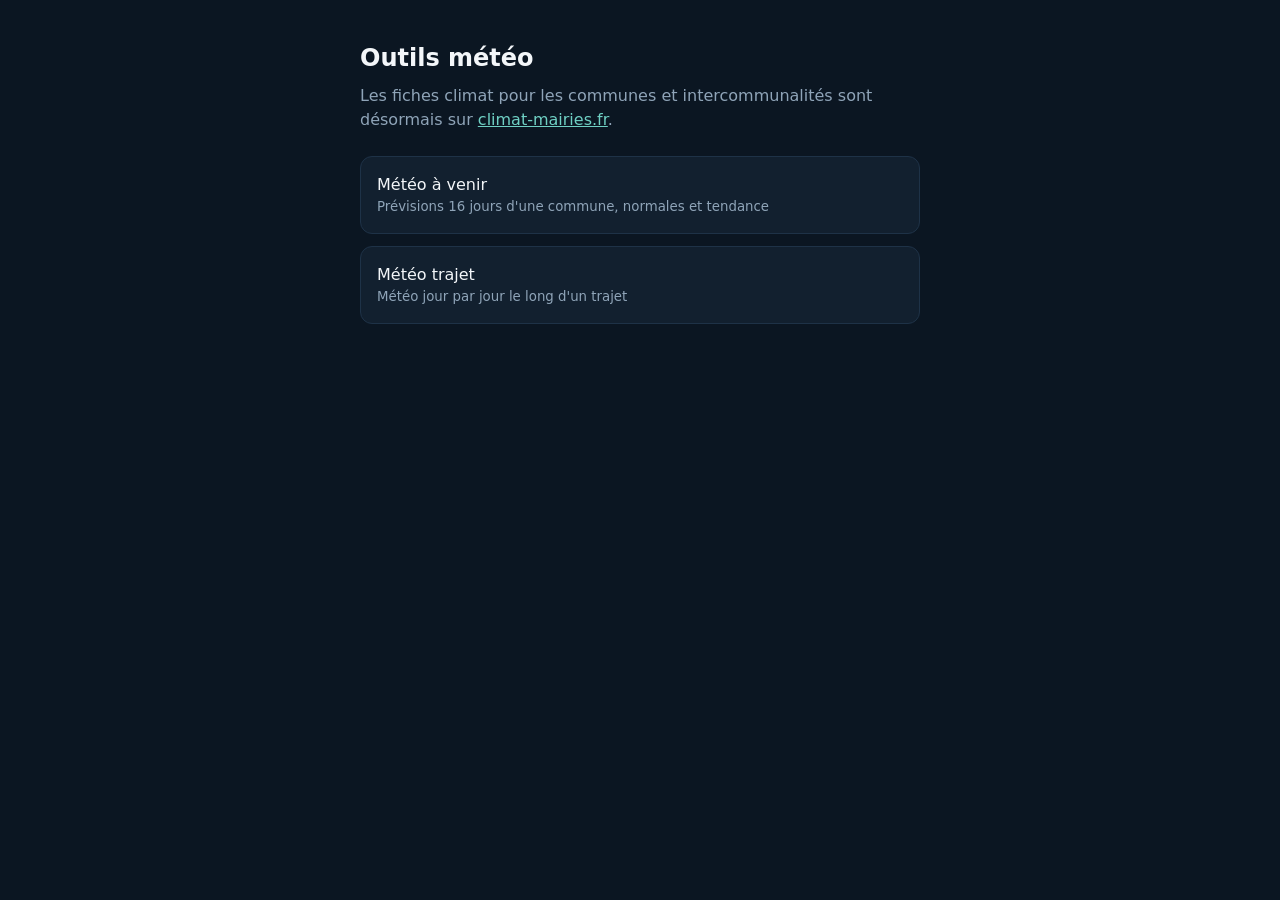
<file: index.html>
<!doctype html>
<html lang="fr">
<head>
<meta charset="utf-8">
<meta name="viewport" content="width=device-width, initial-scale=1">
<title>Outils météo</title>
<link rel="icon" href="icon-192.png">
<style>
  :root{--bg:#0b1622;--card:#12202f;--text:#f3f6f9;--lo:#8fa4b8;--accent:#6fd0c4;}
  body{margin:0;background:var(--bg);color:var(--text);font:16px/1.5 system-ui,sans-serif;}
  main{max-width:560px;margin:0 auto;padding:40px 16px;}
  h1{font-size:24px;margin:0 0 8px;} p{color:var(--lo);margin:0 0 24px;}
  a.card{display:block;background:var(--card);border-radius:12px;padding:16px;margin-bottom:12px;color:var(--text);text-decoration:none;border:1px solid #1e3247;}
  a.card:hover{border-color:var(--accent);} a.card small{display:block;color:var(--lo);}
</style>
</head>
<body>
<main>
  <h1>Outils météo</h1>
  <p>Les fiches climat pour les communes et intercommunalités sont désormais sur <a href="https://climat-mairies.fr/" style="color:var(--accent)">climat-mairies.fr</a>.</p>
  <a class="card" href="meteo-future.html">Météo à venir<small>Prévisions 16 jours d'une commune, normales et tendance</small></a>
  <a class="card" href="meteo-trajet.html">Météo trajet<small>Météo jour par jour le long d'un trajet</small></a>
</main>
</body>
</html>
</file>
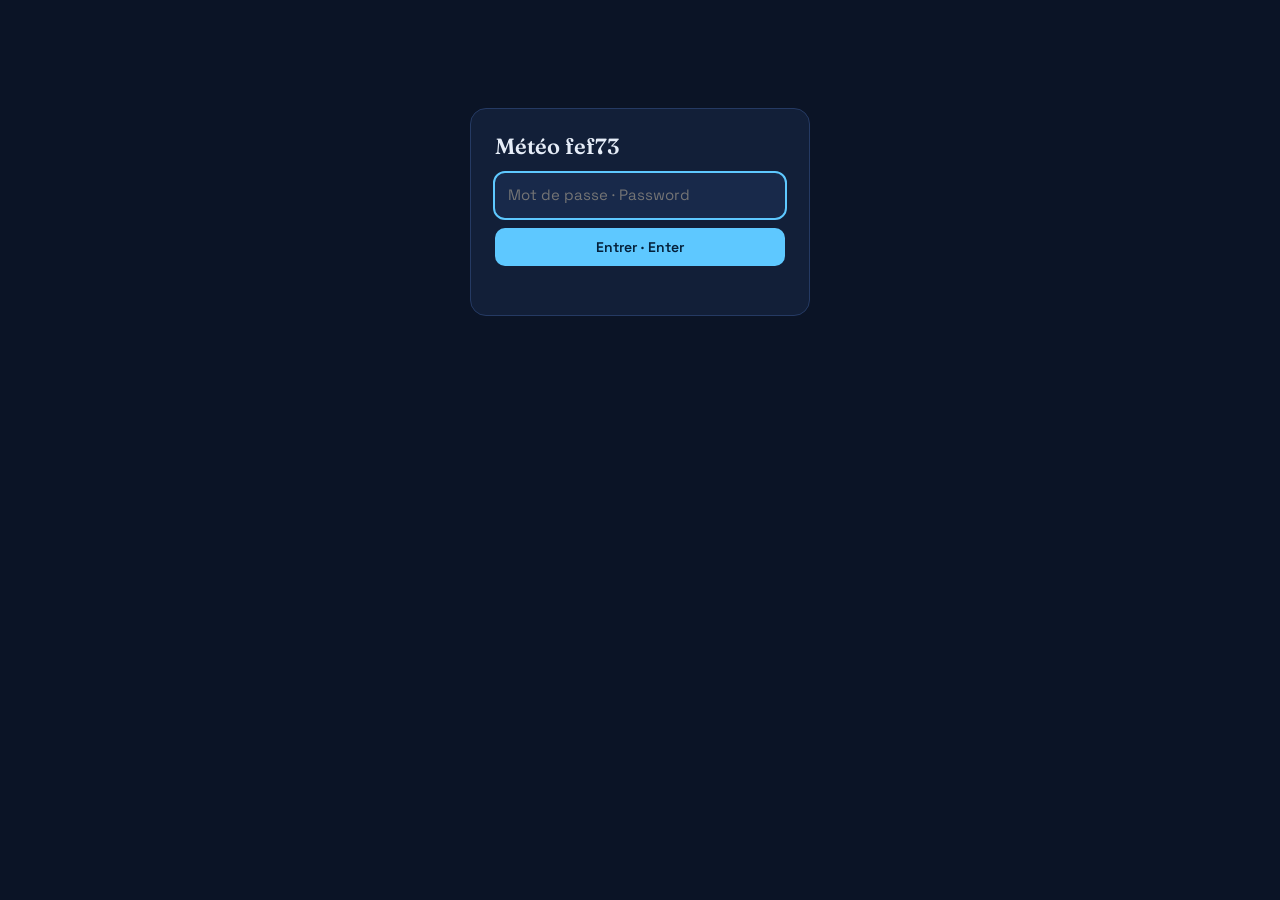
<file: meteo-future.html>
<!doctype html>
<html lang="fr">
<head>
<meta charset="utf-8">
<meta name="viewport" content="width=device-width,initial-scale=1">
<meta name="robots" content="noindex, nofollow">
<title>Météo à venir</title>
<link rel="preconnect" href="https://fonts.googleapis.com">
<link href="https://fonts.googleapis.com/css2?family=Fraunces:opsz,wght@9..144,600&family=Space+Grotesk:wght@400;500;600&family=IBM+Plex+Mono:wght@400;500&display=swap" rel="stylesheet">
<style>
:root{
  --bg:#0b1426;--panel:#121f38;--panel2:#18294a;--line:#253a63;
  --txt:#e6edf8;--mute:#93a4c3;--acc:#5ec8ff;
  --chaud:#ff7a59;--froid:#5ea8ff;--pluie:#4fd1c5;--neige:#cfe3ff;--vent:#f6c453;
}
*{box-sizing:border-box}
body{margin:0;background:var(--bg);color:var(--txt);font:15px/1.5 "Space Grotesk",system-ui,sans-serif}
.wrap{max-width:1100px;margin:0 auto;padding:24px 16px 60px}
h1{font:600 2rem/1.15 Fraunces,serif;margin:0 0 4px}
.sub{color:var(--mute);margin:0 0 20px}
.mono{font-family:"IBM Plex Mono",monospace}
.panel{background:var(--panel);border:1px solid var(--line);border-radius:14px;padding:16px;margin-bottom:16px}
.search{position:relative;display:flex;gap:8px;flex-wrap:wrap}
.search input{flex:1;min-width:200px;background:var(--panel2);border:1px solid var(--line);color:var(--txt);border-radius:10px;padding:10px 12px;font:inherit}
.search input#alt{flex:0 0 170px;min-width:150px}
.search input:focus{outline:2px solid var(--acc);border-color:transparent}
button{background:var(--acc);color:#04203a;border:0;border-radius:10px;padding:10px 14px;font:600 14px "Space Grotesk",sans-serif;cursor:pointer}
button.sec{background:var(--panel2);color:var(--txt);border:1px solid var(--line)}
.sugg{position:absolute;top:46px;left:0;right:0;background:var(--panel2);border:1px solid var(--line);border-radius:10px;z-index:5;overflow:hidden;display:none}
.sugg div{padding:9px 12px;cursor:pointer;border-bottom:1px solid var(--line)}
.sugg div:last-child{border:0}
.sugg div:hover,.sugg div.on{background:var(--line)}
.sugg small{color:var(--mute)}
.head{display:flex;justify-content:space-between;align-items:flex-end;flex-wrap:wrap;gap:8px}
.head h2{font:600 1.5rem Fraunces,serif;margin:0}
.meta{color:var(--mute);font-size:13px}
.kpis{display:grid;grid-template-columns:repeat(auto-fit,minmax(150px,1fr));gap:10px;margin-top:14px}
.kpi{background:var(--panel2);border-radius:10px;padding:10px 12px}
.kpi b{display:block;font:500 1.3rem "IBM Plex Mono",monospace}
.kpi span{color:var(--mute);font-size:12px}
.legend{display:flex;gap:16px;flex-wrap:wrap;font-size:13px;color:var(--mute);margin-bottom:6px}
.legend i{display:inline-block;width:12px;height:12px;border-radius:3px;margin-right:5px;vertical-align:-1px}
svg{width:100%;height:auto;display:block}
.days{display:grid;grid-template-columns:repeat(auto-fill,minmax(128px,1fr));gap:8px}
.day{background:var(--panel2);border:1px solid var(--line);border-radius:10px;padding:10px;text-align:center}
.day.tend{opacity:.72;border-style:dashed}
.day .d{font-weight:600}
.day .dt{color:var(--mute);font-size:12px}
.day .ic{font-size:28px;line-height:1.3}
.day .lb{font-size:12px;color:var(--mute);min-height:32px}
.day .t{font-family:"IBM Plex Mono",monospace}
.day .t .mx{color:var(--chaud)} .day .t .mn{color:var(--froid)}
.day .x{font-size:12px;color:var(--mute);font-family:"IBM Plex Mono",monospace}
.tags{margin-top:6px;display:flex;gap:4px;flex-wrap:wrap;justify-content:center}
.tag{font-size:11px;padding:1px 6px;border-radius:20px;background:var(--line)}
.tag.gel{background:#1d3f7a}.tag.chaud{background:#7a2e1d}.tag.vent{background:#6b5313}.tag.neige{background:#3b4f72}.tag.pluie{background:#145a54}
.day .nm{font-size:12px;color:var(--mute);font-family:"IBM Plex Mono",monospace}
.ano{font-family:"IBM Plex Mono",monospace;font-size:12px;margin:2px 0 4px}
.ano .p{color:var(--chaud)} .ano .m{color:var(--froid)} .ano .z{color:var(--mute)}
.tag.doux{background:#8a3b12}.tag.frais{background:#1b4f8a}
.saison h3{font:600 1.2rem Fraunces,serif;margin:0 0 4px}
.saison h4{font:600 13px "Space Grotesk",sans-serif;color:var(--mute);text-transform:uppercase;letter-spacing:.06em;margin:14px 0 6px}
.resume{font-size:15px;margin:0}
.sgrid{display:grid;grid-template-columns:repeat(auto-fill,minmax(150px,1fr));gap:8px}
.stile{border:1px solid var(--line);border-radius:10px;padding:10px;text-align:center}
.stile .per{font-weight:600}
.stile .an{font:500 1.3rem "IBM Plex Mono",monospace;margin:2px 0}
.stile .x{font-size:12px;color:var(--mute);font-family:"IBM Plex Mono",monospace}
.stile .p,.resume .p{color:var(--chaud)} .stile .m,.resume .m{color:var(--froid)} .stile .z,.resume .z{color:var(--mute)}
.note{color:var(--mute);font-size:13px}
.err{color:#ff9b9b}
.hide{display:none}
.lock{max-width:360px;margin:15vh auto;text-align:center}
/* ---------- PDF / impression : A4, fond blanc, couleurs lisibles ---------- */
.printonly{display:none}
@page{size:A4 portrait;margin:11mm 10mm}
@media print{
  :root{--bg:#fff;--panel:#fff;--panel2:#f2f5f9;--line:#d3dbe6;--txt:#15212e;--mute:#566475;--acc:#1f5f99;
        --chaud:#d4452d;--froid:#2b6cb0;--pluie:#2a9d8f;--neige:#7fa7dc;--vent:#b7791f}
  html,body{background:#fff;color:var(--txt);font-size:11px}
  *{-webkit-print-color-adjust:exact;print-color-adjust:exact}
  .wrap{max-width:none;padding:0}
  .noprint,#msg,.sub{display:none!important}
  .printonly{display:block}
  h1{font-size:20px;margin:0}
  .printhead{display:flex;justify-content:space-between;align-items:baseline;border-bottom:2px solid var(--acc);padding-bottom:4px;margin-bottom:8px;color:var(--mute);font-size:10px}
  .panel{padding:8px 10px;margin-bottom:8px;border-radius:8px;break-inside:avoid}
  .head h2{font-size:17px}
  .kpis{grid-template-columns:repeat(8,1fr);gap:6px;margin-top:8px}
  .kpi{padding:5px 7px} .kpi b{font-size:13px} .kpi span{font-size:9px}
  .days{grid-template-columns:repeat(8,1fr);gap:5px}
  .day{padding:5px 3px;break-inside:avoid} .day.tend{opacity:1}
  .day .ic{font-size:18px} .day .lb{min-height:0;font-size:9px} .day .x,.day .nm,.ano{font-size:9px} .tag{font-size:8.5px}
  .sgrid{grid-template-columns:repeat(6,1fr);gap:5px} .stile{padding:5px;break-inside:avoid} .stile .an{font-size:14px}
  .saison h3{font-size:14px} .saison h4{margin:8px 0 4px}
  .note{font-size:9px}
  #saison{break-before:page}
  a{color:inherit;text-decoration:none}
}
</style>
</head>
<body>
<!-- ---------- Accès par mot de passe (barrière légère, côté navigateur — même méthode que le menu) ----------
     Un seul déverrouillage vaut pour tous les sites fef73.github.io de cet appareil (clé « fef73-ok »).
     Pour changer le mot de passe : console (F12), taper  fef73Empreinte('nouveau')  et coller le résultat dans H. -->
<style>
html.fef73-locked body>:not(#fef73-lock){display:none!important}
#fef73-lock{display:none}
html.fef73-locked #fef73-lock{display:flex;position:fixed;inset:0;z-index:2147483647;background:#0b1426;align-items:flex-start;justify-content:center;padding:12vh 16px 0;font:15px/1.5 "Space Grotesk",system-ui,sans-serif;color:#e6edf8}
#fef73-lock form{width:100%;max-width:340px;background:#121f38;border:1px solid #253a63;border-radius:16px;padding:24px;display:grid;gap:10px}
#fef73-lock h1{font:600 22px/1.2 Fraunces,Georgia,serif;margin:0 0 4px}
#fef73-lock input{width:100%;box-sizing:border-box;background:#18294a;border:1px solid #253a63;color:#e6edf8;border-radius:10px;padding:10px 12px;font:inherit}
#fef73-lock input:focus{outline:2px solid #5ec8ff;border-color:transparent}
#fef73-lock button{background:#5ec8ff;color:#04203a;border:0;border-radius:10px;padding:10px 14px;font:600 14px "Space Grotesk",system-ui,sans-serif;cursor:pointer}
#fef73-lock p{margin:0;color:#ff9b9b;font-size:13px;min-height:1.2em}
</style>
<div id="fef73-lock"><form autocomplete="off">
  <h1>Météo fef73</h1>
  <input type="password" placeholder="Mot de passe · Password" aria-label="Mot de passe · Password">
  <button type="submit">Entrer · Enter</button>
  <p role="alert"></p>
</form></div>
<script>
(function(){
  var H="de1fa3ad8f7f87a28c9f6e27eebfacda8d1fa2c73675418f1971480bbf5ec25c", K="fef73-ok", R=document.documentElement;
  function sha(s){var k=[],h=[],n=2,c=0,f=function(x){return(x-Math.floor(x))*4294967296|0};
    while(c<64){for(var p=1,d=2;d*d<=n;d++)if(n%d===0){p=0;break}if(p){if(c<8)h[c]=f(Math.pow(n,.5));k[c++]=f(Math.pow(n,1/3))}n++}
    var b=unescape(encodeURIComponent(s)),w=[],l=b.length*8,i,j;for(i=0;i<b.length;i++)w[i>>2]|=b.charCodeAt(i)<<(24-(i%4)*8);
    w[l>>5]|=0x80<<(24-l%32);w[(((l+64)>>9)<<4)+15]=l;var r=function(x,y){return(x>>>y)|(x<<(32-y))};
    for(j=0;j<w.length;j+=16){var W=[],a=h[0],B=h[1],C=h[2],D=h[3],e=h[4],F=h[5],g=h[6],q=h[7];for(i=0;i<16;i++)W[i]=w[j+i]|0;
      for(i=0;i<64;i++){if(i>=16){var x=W[i-15],y=W[i-2];W[i]=(W[i-16]+(r(x,7)^r(x,18)^(x>>>3))+W[i-7]+(r(y,17)^r(y,19)^(y>>>10)))|0}
        var t1=(q+(r(e,6)^r(e,11)^r(e,25))+((e&F)^(~e&g))+k[i]+W[i])|0,t2=((r(a,2)^r(a,13)^r(a,22))+((a&B)^(a&C)^(B&C)))|0;
        q=g;g=F;F=e;e=(D+t1)|0;D=C;C=B;B=a;a=(t1+t2)|0}
      [a,B,C,D,e,F,g,q].forEach(function(v,i){h[i]=(h[i]+v)|0})}
    return h.map(function(v){return(v>>>0).toString(16).padStart(8,"0")}).join("")}
  window.fef73Empreinte=function(pw){return sha("fef73:"+pw)};
  var ok=false;try{ok=localStorage.getItem(K)===H||localStorage.getItem("mt-ok")===H}catch(e){}
  if(ok)return;
  R.classList.add("fef73-locked");
  var box=document.getElementById("fef73-lock"),frm=box.querySelector("form"),inp=box.querySelector("input"),msg=box.querySelector("p");
  setTimeout(function(){inp.focus()},0);
  frm.addEventListener("submit",function(e){e.preventDefault();
    if(fef73Empreinte(inp.value)===H){try{localStorage.setItem(K,H)}catch(e){}R.classList.remove("fef73-locked")}
    else{msg.textContent="Mot de passe incorrect · Wrong password";inp.value="";inp.focus()}});
})();
</script>

<div class="wrap">
  <div class="printonly printhead"><span>METEO FUTURE · prévisions, normales et horizon neige</span><span id="printDate"></span></div>
  <h1>Météo à venir</h1>
  <p class="sub">Prévisions jour par jour sur 16 jours, pour n'importe quelle commune française.</p>

  <div class="panel noprint">
    <div class="search">
      <input id="q" placeholder="Nom de commune, code postal ou code INSEE…" autocomplete="off">
      <input id="alt" type="number" inputmode="numeric" min="-50" max="4810" step="1"
        placeholder="Altitude (m) : auto" title="Altitude du point en mètres — laisser vide pour l'altitude automatique. Entrée pour appliquer.">

      <button id="geo" class="sec" title="Ma position">📍 Ma position</button>
      <button id="print" class="sec" title="Enregistrer en PDF ou imprimer (A4)">📄 PDF / Imprimer</button>
      <div id="sugg" class="sugg"></div>
    </div>
  </div>

  <div id="msg" class="note"></div>

  <div id="res" class="hide">
    <div class="panel">
      <div class="head">
        <h2 id="nom"></h2>
        <div class="meta mono" id="coord"></div>
      </div>
      <div class="kpis" id="kpis"></div>
    </div>

    <div class="panel">
      <div class="legend">
        <span><i style="background:var(--chaud)"></i>T° max</span>
        <span><i style="background:var(--froid)"></i>T° min</span>
        <span><i style="background:var(--pluie)"></i>Pluie (mm)</span>
        <span><i style="background:var(--neige)"></i>Neige (cm)</span>
        <span><i style="background:none;border-top:2px dashed var(--chaud);height:0;border-radius:0"></i>Normale max</span>
        <span><i style="background:none;border-top:2px dashed var(--froid);height:0;border-radius:0"></i>Normale min</span>
      </div>
      <div id="chart"></div>
    </div>

    <div class="panel">
      <div class="days" id="days"></div>
      <p class="note" style="margin:12px 0 0">Jours 1 à 7 : prévision fiable. Jours 8 à 16 (cadre pointillé) : simple tendance, à reconfirmer.
      Seuils : gel ≤ 0 °C, forte chaleur ≥ 30 °C, rafales ≥ 58 km/h, fortes pluies ≥ 20 mm.
      « Très doux » ou « Très frais » : écart moyen d'au moins 5 °C à la normale.</p>
      <p class="note" style="margin:6px 0 0">Normales 1991–2020 : moyenne des 30 années pour chaque jour du calendrier, lissée sur 15 jours,
      à partir de la réanalyse ERA5 (Copernicus) au même point et à la même altitude. Prévision et normales viennent de modèles différents : l'écart est indicatif.</p>
    </div>

    <div class="panel saison hide" id="saison">
      <h3>Tendance saisonnière</h3>
      <p class="resume" id="saisonResume"></p>
      <div id="saisonCont"></div>
      <p class="note" style="margin:12px 0 0">Prévisions d'ensemble ECMWF (EC46 pour les semaines, SEAS5 pour les mois).
      L'écart est calculé par rapport à la climatologie propre au modèle (ses prévisions rétrospectives), et non aux normales 1991–2020 ci-dessus.
      En Europe, la fiabilité de ces tendances reste modeste : à lire comme une indication de probabilité, pas comme une prévision.</p>
    </div>

    <div class="panel saison hide" id="neige">
      <h3>Horizon neige</h3>
      <p class="resume" id="neigeResume"></p>
      <h4>Jours de chute de neige par an, selon la trajectoire de réchauffement officielle (TRACC)</h4>
      <div class="sgrid" id="neigeTuiles"></div>
      <div id="neigeCourbe" style="margin-top:10px"></div>
      <p class="note" style="margin:12px 0 0">Méthode : les 30 années ERA5 1991–2020 au point et à l'altitude indiqués sont rejouées avec un réchauffement ajouté.
      Un jour compte comme « chute de neige » s'il tombe au moins 1 mm d'eau et que la température moyenne du jour, (max + min) / 2, est ≤ 1 °C ; les précipitations sont supposées inchangées.
      Niveaux TRACC pour la France métropolitaine : +2 °C en 2030, +2,7 °C en 2050, +4 °C en 2100 par rapport au préindustriel ; environ +1,3 °C est déjà inclus dans 1991–2020
      (estimation à partir des +1,7 °C observés sur 2013–2022), d'où un réchauffement ajouté de +0,7 °C, +1,4 °C et +2,7 °C.
      Les Alpes se réchauffent plus vite que la moyenne nationale : les résultats sont plutôt optimistes. Il s'agit de neige qui tombe, pas d'enneigement au sol.
      Même après l'échéance indiquée, des chutes isolées resteront possibles certaines années.</p>
    </div>

    <p class="note">Source : Open-Meteo (modèles Météo-France AROME/ARPEGE, ECMWF, etc.), mise à jour plusieurs fois par jour. Communes : geo.api.gouv.fr.</p>
  </div>
</div>

<script>
const $ = id => document.getElementById(id);
const JOURS = ["dim.","lun.","mar.","mer.","jeu.","ven.","sam."];
const MOIS = ["janv.","févr.","mars","avr.","mai","juin","juil.","août","sept.","oct.","nov.","déc."];

const WMO = {
  0:["☀️","Ciel clair"],1:["🌤️","Peu nuageux"],2:["⛅","Partiellement nuageux"],3:["☁️","Couvert"],
  45:["🌫️","Brouillard"],48:["🌫️","Brouillard givrant"],
  51:["🌦️","Bruine faible"],53:["🌦️","Bruine"],55:["🌦️","Bruine forte"],
  56:["🌧️","Bruine verglaçante"],57:["🌧️","Bruine verglaçante forte"],
  61:["🌧️","Pluie faible"],63:["🌧️","Pluie"],65:["🌧️","Pluie forte"],
  66:["🌧️","Pluie verglaçante"],67:["🌧️","Pluie verglaçante forte"],
  71:["🌨️","Neige faible"],73:["🌨️","Neige"],75:["❄️","Neige forte"],77:["🌨️","Grains de neige"],
  80:["🌦️","Averses faibles"],81:["🌦️","Averses"],82:["⛈️","Averses violentes"],
  85:["🌨️","Averses de neige"],86:["❄️","Fortes averses de neige"],
  95:["⛈️","Orage"],96:["⛈️","Orage avec grêle"],99:["⛈️","Orage, forte grêle"]
};

const fmt = (v,d=0) => v==null||isNaN(v) ? "–" : v.toFixed(d).replace(".",",");
const esc = s => String(s).replace(/[&<>"]/g,c=>({"&":"&amp;","<":"&lt;",">":"&gt;",'"':"&quot;"}[c]));

/* ---------- Recherche de commune ---------- */
let timer, items=[], sel=-1;
$("q").addEventListener("input", e=>{
  clearTimeout(timer);
  const v=e.target.value.trim();
  if(v.length<2){hideSugg();return}
  timer=setTimeout(()=>chercher(v),250);
});
$("q").addEventListener("keydown", e=>{
  const box=$("sugg").children;
  if(!box.length)return;
  if(e.key==="ArrowDown"){sel=Math.min(sel+1,box.length-1);e.preventDefault()}
  else if(e.key==="ArrowUp"){sel=Math.max(sel-1,0);e.preventDefault()}
  else if(e.key==="Enter"){choisir(items[sel<0?0:sel]);return}
  else return;
  [...box].forEach((d,i)=>d.classList.toggle("on",i===sel));
});
document.addEventListener("click",e=>{if(!e.target.closest(".search"))hideSugg()});
function hideSugg(){$("sugg").style.display="none";sel=-1}

async function chercher(v){
  const f="fields=nom,code,codesPostaux,centre,mairie,departement&limit=8";
  let url;
  if(/^\d{5}$/.test(v)) url=`https://geo.api.gouv.fr/communes?codePostal=${v}&${f}`;
  else if(/^(\d{2}|2[AB])\d{3}$/i.test(v)) url=`https://geo.api.gouv.fr/communes?code=${v.toUpperCase()}&${f}`;
  else url=`https://geo.api.gouv.fr/communes?nom=${encodeURIComponent(v)}&boost=population&${f}`;
  try{
    let r=await (await fetch(url)).json();
    // un code à 5 chiffres peut être un code INSEE plutôt qu'un code postal
    if(/^\d{5}$/.test(v)){
      const r2=await (await fetch(`https://geo.api.gouv.fr/communes?code=${v}&${f}`)).json();
      r=[...r2,...r.filter(c=>!r2.some(x=>x.code===c.code))];
    }
    items=r.filter(c=>c.centre);
    $("sugg").innerHTML=items.map(c=>`<div>${esc(c.nom)} <small>${esc(c.departement?.nom||"")} · INSEE ${c.code}</small></div>`).join("")
      || `<div><small>Aucune commune trouvée</small></div>`;
    [...$("sugg").children].forEach((d,i)=>d.onclick=()=>items[i]&&choisir(items[i]));
    $("sugg").style.display="block";sel=-1;
  }catch{ }
}

function choisir(c){
  if(!c)return;
  hideSugg();
  $("q").value=c.nom;
  // point de calcul : la mairie (chef-lieu) ; à défaut, le centre géométrique de la commune
  const [lon,lat]=(c.mairie||c.centre).coordinates;
  // l'altitude déjà appliquée au point précédent est effacée ; une altitude saisie juste avant le choix est conservée
  let alt=altSaisie(); if(Number.isNaN(alt))alt=null;
  if(etat&&alt!=null&&alt===altNorm(etat.c.alt)){alt=null;$("alt").value=""}
  const p=new URLSearchParams(location.search);
  p.set("insee",c.code);p.delete("lat");p.delete("lon");p.delete("nom");
  alt==null?p.delete("alt"):p.set("alt",alt);
  history.replaceState(null,"","?"+p);
  charger({nom:c.nom,insee:c.code,dep:c.departement?.nom,lat,lon,alt});
}

/* ---------- Altitude du point ---------- */
// null = automatique ; NaN = saisie invalide
function altSaisie(){
  const v=$("alt").value.trim();
  if(v==="")return null;
  const n=Math.round(+v);
  return isFinite(n)&&n>=-50&&n<=4810?n:NaN;
}
const altNorm=a=>a==null||a===""?null:Math.round(+a);
function appliquerAlt(){
  const a=altSaisie();
  if(Number.isNaN(a)){$("msg").innerHTML=`<span class="err">Altitude invalide : entrez un nombre entre −50 et 4 810 m.</span>`;return}
  if(!etat)return;                         // aucun point chargé : l'altitude servira au prochain
  if(a===altNorm(etat.c.alt))return;        // déjà appliquée (évite le double déclenchement Entrée + change)
  const p=new URLSearchParams(location.search);
  a==null?p.delete("alt"):p.set("alt",a);
  history.replaceState(null,"","?"+p);
  charger({...etat.c,alt:a});
}
$("alt").addEventListener("change",appliquerAlt);
$("alt").addEventListener("keydown",e=>{if(e.key==="Enter"){e.preventDefault();appliquerAlt()}});

$("geo").onclick=()=>{
  if(!navigator.geolocation){$("msg").textContent="Géolocalisation indisponible.";return}
  $("msg").textContent="Localisation…";
  navigator.geolocation.getCurrentPosition(async pos=>{
    const {latitude:lat,longitude:lon,altitude:gps}=pos.coords;
    // altitude : saisie si présente, sinon celle du GPS (smartphone), sinon automatique
    let alt=altSaisie(); if(Number.isNaN(alt))alt=null;
    if(alt==null&&gps!=null&&isFinite(gps)){alt=Math.round(gps);$("alt").value=alt}
    let nom="Ma position",insee=null,dep="";
    try{
      const r=await (await fetch(`https://geo.api.gouv.fr/communes?lat=${lat}&lon=${lon}&fields=nom,code,departement`)).json();
      if(r[0]){nom=r[0].nom;insee=r[0].code;dep=r[0].departement?.nom}
    }catch{}
    charger({nom,insee,dep,lat,lon,alt});
  },()=>$("msg").textContent="Position refusée.");
};
// PDF : nom de fichier proposé = titre de la page (commune + date), mise en page A4 définie dans @media print
$("print").onclick=()=>{
  const d=new Date(), ti=document.title;
  $("printDate").textContent=`établie le ${d.toLocaleDateString("fr-FR")} à ${d.toLocaleTimeString("fr-FR",{hour:"2-digit",minute:"2-digit"})} · fef73.github.io`;
  const nom=$("nom").textContent.replace(/\s*\(.*\)$/,"").trim();
  if(nom) document.title=`Meteo-future_${nom.replace(/[^\p{L}\d-]+/gu,"-")}_${isoJ(d)}`;
  window.print();
  setTimeout(()=>document.title=ti,1000);
};

/* ---------- Prévisions ---------- */
async function charger(c){
  $("msg").textContent="Chargement des prévisions…";
  const daily="weather_code,temperature_2m_max,temperature_2m_min,precipitation_sum,precipitation_probability_max,snowfall_sum,wind_gusts_10m_max,sunshine_duration";
  let url=`https://api.open-meteo.com/v1/forecast?latitude=${c.lat}&longitude=${c.lon}&daily=${daily}&timezone=Europe%2FParis&forecast_days=16`;
  if(altNorm(c.alt)!=null) url+=`&elevation=${altNorm(c.alt)}`;
  try{
    const r=await fetch(url);
    if(!r.ok) throw new Error("HTTP "+r.status);
    const j=await r.json();
    const jeton=Symbol(); etat={c,j,N:null,jeton};
    afficher(c,j,null);
    $("saison").classList.add("hide");
    $("neige").classList.add("hide");
    chargerSaison(c,jeton).catch(e=>{
      if(etat.jeton!==jeton)return;
      $("saison").classList.remove("hide");
      $("saisonResume").textContent="";
      $("saisonCont").innerHTML=`<p class="err">Tendance saisonnière indisponible (${esc(e.message)}).</p>`;
    });
    $("msg").textContent="Calcul des normales 1991–2020…";
    try{
      const N=await chargerNormales(c,j.elevation);
      if(etat.jeton!==jeton) return;   // une autre commune a été choisie entre-temps
      etat.N=N; afficher(c,j,N);
      afficherNeige(N,j.elevation);
      $("msg").textContent="";
    }catch(e){
      if(etat.jeton===jeton) $("msg").innerHTML=`<span class="err">Normales indisponibles (${esc(e.message)}) — prévisions seules.</span>`;
    }
  }catch(e){
    $("msg").innerHTML=`<span class="err">Impossible de charger les prévisions (${esc(e.message)}).</span>`;
  }
}

/* ---------- Normales 1991–2020 ---------- */
let etat=null;
const CUM=[0,31,59,90,120,151,181,212,243,273,304,334];
// jour de l'année 0..364 ; le 29 février compte comme le 28
const jda=t=>{const m=+t.slice(5,7),d=+t.slice(8,10);return CUM[m-1]+(m===2&&d===29?28:d)-1};

async function chargerNormales(c,elev){
  const alt=Math.round(elev);
  const cle=`nrm3_${(+c.lat).toFixed(3)}_${(+c.lon).toFixed(3)}_${alt}`;
  try{const v=localStorage.getItem(cle);if(v)return JSON.parse(v)}catch{}
  const url=`https://archive-api.open-meteo.com/v1/archive?latitude=${c.lat}&longitude=${c.lon}`+
    `&start_date=1991-01-01&end_date=2020-12-31&daily=temperature_2m_max,temperature_2m_min,precipitation_sum`+
    `&timezone=Europe%2FParis&elevation=${alt}`;
  const r=await fetch(url);
  if(!r.ok) throw new Error(r.status===429?"quota Open-Meteo atteint, réessayez plus tard":"HTTP "+r.status);
  const j=await r.json();
  if(!j.daily) throw new Error(j.reason||"données absentes");
  const S={tx:new Array(365).fill(0),tn:new Array(365).fill(0),p:new Array(365).fill(0)},
        K={tx:new Array(365).fill(0),tn:new Array(365).fill(0),p:new Array(365).fill(0)};
  const src={tx:j.daily.temperature_2m_max,tn:j.daily.temperature_2m_min,p:j.daily.precipitation_sum};
  j.daily.time.forEach((t,i)=>{
    const m=+t.slice(5,7),d=+t.slice(8,10);
    if(m===2&&d===29)return;
    const k=jda(t);
    for(const v in src){const x=src[v][i];if(x!=null){S[v][k]+=x;K[v][k]++}}
  });
  const N={};
  for(const v in S){
    const brut=S[v].map((s,k)=>K[v][k]?s/K[v][k]:null);
    N[v]=brut.map((_,k)=>{let s=0,n=0;
      for(let o=-7;o<=7;o++){const x=brut[(k+o+365)%365];if(x!=null){s+=x;n++}}
      return n?Math.round(s/n*10)/10:null});
  }
  // Horizon neige : jours de chute de neige par an pour un réchauffement ajouté de 0 à 5 °C (pas de 0,05 °C)
  const tx=j.daily.temperature_2m_max, tn=j.daily.temperature_2m_min, pr=j.daily.precipitation_sum;
  const tm=tx.map((v,i)=>v!=null&&tn[i]!=null?(v+tn[i])/2:null);   // température moyenne (max+min)/2, comme les fiches mairies
  const humides=[];
  for(let i=0;i<tm.length;i++) if(pr[i]!=null&&pr[i]>=1&&tm[i]!=null) humides.push(tm[i]);
  const ans=new Set(j.daily.time.map(t=>t.slice(0,4))).size||30;
  N.neige=[];
  for(let k=0;k<=100;k++){const dt=k*0.05;let n=0;
    for(const t of humides) if(t+dt<=SEUIL_NEIGE) n++;
    N.neige.push(Math.round(n/ans*10)/10);}
  try{localStorage.setItem(cle,JSON.stringify(N))}catch{}
  return N;
}

const ecart=v=>{
  if(v==null||isNaN(v))return `<span class="z">–</span>`;
  const r=Math.round(v*10)/10;
  return `<span class="${r>0?"p":r<0?"m":"z"}">${r>0?"+":r<0?"−":"±"}${fmt(Math.abs(r),1)}°</span>`;
};

function afficher(c,j,N){
  const D=j.daily, n=D.time.length;
  $("res").classList.remove("hide");
  $("nom").textContent=c.nom+(c.dep?` (${c.dep})`:"");
  $("coord").textContent=`${c.insee?"INSEE "+c.insee+" · ":""}${c.lat.toFixed(3)}, ${c.lon.toFixed(3)} · alt. ${Math.round(j.elevation)} m ${altNorm(c.alt)!=null?"(saisie)":"(auto)"}`;
  $("alt").placeholder=altNorm(c.alt)!=null?"Altitude (m) : auto":`Auto : ${Math.round(j.elevation)} m`;
  document.title=`Météo à venir – ${c.nom}`;

  // Synthèse
  const somme=a=>a.reduce((s,v)=>s+(v||0),0);
  const tmax=Math.max(...D.temperature_2m_max), tmin=Math.min(...D.temperature_2m_min);
  const gel=D.temperature_2m_min.filter(v=>v<=0).length;
  const pluie7=somme(D.precipitation_sum.slice(0,7)), neige=somme(D.snowfall_sum);
  const raf=Math.max(...D.wind_gusts_10m_max);
  $("kpis").innerHTML=[
    [fmt(tmax,1)+" °C","T° max sur 16 j"],
    [fmt(tmin,1)+" °C","T° min sur 16 j"],
    [gel+" j","Jours de gel"],
    [fmt(pluie7,0)+" mm","Pluie sur 7 jours"],
    [fmt(neige,0)+" cm","Neige sur 16 j"],
    [fmt(raf,0)+" km/h","Rafale max"],
    ...(N?(()=>{
      const k7=D.time.slice(0,7).map(jda);
      const ec=k7.map((k,i)=>((D.temperature_2m_max[i]-N.tx[k])+(D.temperature_2m_min[i]-N.tn[k]))/2);
      const moy=ec.reduce((s,v)=>s+v,0)/ec.length;
      const pn=k7.reduce((s,k)=>s+(N.p[k]||0),0);
      return [
        [ecart(moy),"Écart T° moyen sur 7 j"],
        [pn>0?Math.round(pluie7/pn*100)+" %":"–",`Pluie 7 j / normale (${fmt(pn,0)} mm)`]
      ];
    })():[])
  ].map(([b,s])=>`<div class="kpi"><b>${b}</b><span>${s}</span></div>`).join("");

  // Cartes jour
  $("days").innerHTML=D.time.map((t,i)=>{
    const d=new Date(t+"T12:00");
    const [ic,lb]=WMO[D.weather_code[i]]||["❔","—"];
    const mx=D.temperature_2m_max[i], mn=D.temperature_2m_min[i];
    const p=D.precipitation_sum[i], pp=D.precipitation_probability_max[i];
    const s=D.snowfall_sum[i], g=D.wind_gusts_10m_max[i];
    const k=jda(t);
    const nx=N?N.tx[k]:null, nn=N?N.tn[k]:null;
    const tags=[];
    if(N){const e=((mx-nx)+(mn-nn))/2;
      if(e>=5)tags.push(`<span class="tag doux">Très doux</span>`);
      else if(e<=-5)tags.push(`<span class="tag frais">Très frais</span>`);}
    if(mn<=0)tags.push(`<span class="tag gel">Gel</span>`);
    if(mx>=30)tags.push(`<span class="tag chaud">Chaleur</span>`);
    if(g>=58)tags.push(`<span class="tag vent">Rafales</span>`);
    if(s>0.5)tags.push(`<span class="tag neige">Neige</span>`);
    if(p>=20)tags.push(`<span class="tag pluie">Fortes pluies</span>`);
    const nomJ=i===0?"Aujourd'hui":i===1?"Demain":JOURS[d.getDay()];
    return `<div class="day${i>=7?" tend":""}">
      <div class="d">${nomJ}</div><div class="dt">${d.getDate()} ${MOIS[d.getMonth()]}</div>
      <div class="ic">${ic}</div><div class="lb">${lb}</div>
      <div class="t"><span class="mx">${fmt(mx)}°</span> / <span class="mn">${fmt(mn)}°</span></div>
      ${N?`<div class="nm">norm. ${fmt(nx)}° / ${fmt(nn)}°</div>
      <div class="ano">${ecart(mx-nx)} / ${ecart(mn-nn)}</div>`:""}
      <div class="x">💧 ${fmt(p,1)} mm${pp!=null?` · ${pp} %`:""}</div>
      ${s>0.5?`<div class="x">❄️ ${fmt(s,0)} cm</div>`:""}
      <div class="x">💨 ${fmt(g)} km/h</div>
      ${tags.length?`<div class="tags">${tags.join("")}</div>`:""}
    </div>`;
  }).join("");

  dessiner(D,n,N);
}

/* ---------- Tendance saisonnière (ECMWF EC46 + SEAS5) ---------- */
const MOIS_L=["janvier","février","mars","avril","mai","juin","juillet","août","septembre","octobre","novembre","décembre"];
const isoJ=d=>`${d.getFullYear()}-${String(d.getMonth()+1).padStart(2,"0")}-${String(d.getDate()).padStart(2,"0")}`;

async function chargerSaison(c,jeton){
  const auj=isoJ(new Date());
  const cle=`ssn1_${(+c.lat).toFixed(2)}_${(+c.lon).toFixed(2)}_${auj}`;
  let j=null;
  try{const v=localStorage.getItem(cle);if(v)j=JSON.parse(v)}catch{}
  if(!j){
    const base=`https://seasonal-api.open-meteo.com/v1/seasonal?latitude=${c.lat}&longitude=${c.lon}&timezone=Europe%2FParis`;
    const mv="temperature_2m_mean,temperature_2m_anomaly,precipitation_mean,precipitation_anomaly";
    // 1er essai avec la probabilité « plus chaud que la normale », puis sans si l'API la refuse
    const essais=[`${base}&weekly=${mv},temperature_2m_anomaly_gt0&monthly=${mv}`,`${base}&weekly=${mv}&monthly=${mv}`];
    let derniere="";
    for(const url of essais){
      const r=await fetch(url);
      if(r.status===429) throw new Error("quota Open-Meteo atteint, réessayez plus tard");
      const k=await r.json().catch(()=>null);
      if(r.ok&&k&&!k.error){j=k;break}
      derniere=k?.reason||"HTTP "+r.status;
    }
    if(!j) throw new Error(derniere);
    try{localStorage.setItem(cle,JSON.stringify(j))}catch{}
  }
  if(etat.jeton!==jeton)return;
  afficherSaison(j,auj);
}

// série d'une variable ; si l'API renvoie les membres séparément, on fait la moyenne
function serie(b,nom){
  if(!b||!b.time)return null;
  if(b[nom])return b[nom];
  const ks=Object.keys(b).filter(k=>k.startsWith(nom+"_member"));
  if(!ks.length)return null;
  return b.time.map((_,i)=>{let s=0,n=0;ks.forEach(k=>{const v=b[k][i];if(v!=null){s+=v;n++}});return n?s/n:null});
}
const teinte=a=>{
  if(a==null||isNaN(a))return "var(--panel2)";
  const al=(Math.min(Math.abs(a)/3,1)*.45+.06).toFixed(2);
  return a>=0?`rgba(255,122,89,${al})`:`rgba(94,168,255,${al})`;
};
const ratioPluie=(m,a)=>{
  if(m==null||a==null)return "–";
  const clim=m-a;
  return clim>0.01?Math.round(m/clim*100)+" %":"–";
};

function afficherSaison(j,auj){
  const W=j.weekly, M=j.monthly;
  const tuiles=[];
  let somme=0,nb=0,html="";

  const wTime=W?.time||[];
  const wa=serie(W,"temperature_2m_anomaly"), wpm=serie(W,"precipitation_mean"), wpa=serie(W,"precipitation_anomaly");
  const wpr=serie(W,"temperature_2m_anomaly_gt0");
  const enFraction=wpr&&wpr.every(v=>v==null||v<=1);
  const sem=wTime.map((t,i)=>i).filter(i=>{
    const f=new Date(wTime[i]+"T12:00");f.setDate(f.getDate()+6);return isoJ(f)>=auj}).slice(0,6);
  if(wa&&sem.length){
    html+=`<h4>6 prochaines semaines</h4><div class="sgrid">`+sem.map(i=>{
      const d=new Date(wTime[i]+"T12:00"), f=new Date(d);f.setDate(f.getDate()+6);
      const per=d.getMonth()===f.getMonth()?`${d.getDate()}–${f.getDate()} ${MOIS[f.getMonth()]}`
        :`${d.getDate()} ${MOIS[d.getMonth()]} – ${f.getDate()} ${MOIS[f.getMonth()]}`;
      const a=wa[i]; if(a!=null){somme+=a;nb++}
      let pr=wpr?wpr[i]:null; if(pr!=null&&enFraction)pr*=100;
      return `<div class="stile" style="background:${teinte(a)}">
        <div class="per">${per}</div><div class="an">${ecart(a)}</div>
        <div class="x">💧 pluie ${ratioPluie(wpm?.[i],wpa?.[i])} de la normale</div>
        ${pr!=null?`<div class="x">${Math.round(pr)} % de chances plus chaud</div>`:""}
      </div>`}).join("")+`</div>`;
  }

  const mTime=M?.time||[];
  const ma=serie(M,"temperature_2m_anomaly"), mpm=serie(M,"precipitation_mean"), mpa=serie(M,"precipitation_anomaly");
  const mois=mTime.map((t,i)=>i).filter(i=>{
    const d=new Date(mTime[i]+"T12:00");return isoJ(new Date(d.getFullYear(),d.getMonth()+1,0))>=auj}).slice(0,3);
  if(ma&&mois.length){
    html+=`<h4>3 prochains mois</h4><div class="sgrid">`+mois.map(i=>{
      const d=new Date(mTime[i]+"T12:00");
      const a=ma[i];
      if(!nb&&a!=null){somme+=a;nb++}   // pas de semaines : la synthèse s'appuie sur les mois
      return `<div class="stile" style="background:${teinte(a)}">
        <div class="per">${MOIS_L[d.getMonth()]} ${d.getFullYear()}</div><div class="an">${ecart(a)}</div>
        <div class="x">💧 pluie ${ratioPluie(mpm?.[i],mpa?.[i])} de la normale</div>
      </div>`}).join("")+`</div>`;
  }

  if(!html) throw new Error("aucune donnée renvoyée pour ce point");
  const m=nb?somme/nb:null;
  $("saisonResume").innerHTML=m==null?"":
    `Tendance ${Math.abs(m)<0.5?"proche de la normale":m>0?"plus douce que la normale":"plus fraîche que la normale"}
     sur les ${sem.length&&wa?"prochaines semaines":"prochains mois"} (écart moyen ${ecart(m)}).`;
  $("saisonCont").innerHTML=html;
  $("saison").classList.remove("hide");
}

/* ---------- Horizon neige ---------- */
const SEUIL_NEIGE=1;            // °C, température moyenne du jour sous laquelle la précipitation tombe en neige
const BASE_1991_2020=1.3;       // °C de réchauffement (vs préindustriel) déjà contenu dans la période 1991–2020
const TRACC=[[2005,BASE_1991_2020],[2030,2],[2050,2.7],[2100,4]];
const RARE=1;                   // « la neige devient rare » : moins de 1 jour de chute par an en moyenne
const M_PAR_DEGRE=150;          // remontée approximative de la limite pluie-neige par °C

function rechauffement(an){
  for(let i=1;i<TRACC.length;i++){const [a0,w0]=TRACC[i-1],[a1,w1]=TRACC[i];
    if(an<=a1)return w0+(w1-w0)*(an-a0)/(a1-a0);}
  return TRACC[TRACC.length-1][1];
}
const joursNeige=(N,an)=>{
  const dt=Math.max(0,rechauffement(an)-BASE_1991_2020);
  return N.neige[Math.min(100,Math.round(dt/0.05))];
};
const fmtJ=v=>v>=10?fmt(v,0):fmt(v,1);

function afficherNeige(N,elev){
  if(!N.neige){$("neige").classList.add("hide");return}
  const j0=N.neige[0], alt=Math.round(elev);
  // échéances
  let rare=null, moitie=null;
  for(let an=2026;an<=2100;an++){
    const d=joursNeige(N,an);
    if(moitie==null&&d<=j0/2)moitie=an;
    if(rare==null&&d<RARE)rare=an;
  }
  let txt;
  if(j0<RARE) txt=`À ${alt} m, la neige est déjà rare dans le climat actuel : environ ${fmtJ(j0)} jour de chute par an en moyenne sur 1991–2020.`;
  else if(rare===2026) txt=`À ${alt} m, la neige est <b>déjà devenue rare</b> avec le réchauffement actuel : moins de ${RARE} jour de chute par an, contre ${fmtJ(j0)} en moyenne sur 1991–2020.`;
  else if(rare) txt=`À ${alt} m, la neige devient rare (moins de ${RARE} jour de chute par an en moyenne) <b>vers ${rare}</b>`+
      (moitie&&moitie<rare?`. Le nombre de jours de neige est divisé par deux vers ${moitie}.`:".");
  else txt=`À ${alt} m, la neige reste présente jusqu'en 2100 : environ <b>${fmtJ(joursNeige(N,2100))} jours</b> de chute par an, contre ${fmtJ(j0)} aujourd'hui`+
      (moitie?` (divisé par deux vers ${moitie}).`:".");
  $("neigeResume").innerHTML=txt;

  // tuiles
  const lignes=[["Climat 1991–2020",null],["2030",2030],["2050",2050],["2100",2100]];
  $("neigeTuiles").innerHTML=lignes.map(([lab,an])=>{
    const d=an?joursNeige(N,an):j0;
    const dt=an?rechauffement(an)-BASE_1991_2020:0;
    const pc=j0>0&&an?Math.round((d/j0-1)*100):null;
    const eq=Math.round((alt-dt*M_PAR_DEGRE)/10)*10;
    return `<div class="stile" style="background:${an?teinte(dt):"var(--panel2)"}">
      <div class="per">${lab}</div>
      <div class="an">${fmtJ(d)} j</div>
      <div class="x">${an?`${pc!=null?(pc>0?"+":"")+pc+" %":"–"} · +${fmt(dt,1)} °C`:"référence"}</div>
      ${an?`<div class="x">≈ climat actuel à ${eq} m</div>`:""}
    </div>`;}).join("");

  // courbe 2005–2100
  const W=1000,H=200,L=44,R=16,T=12,B=28,w=W-L-R,h=H-T-B;
  const top=Math.max(2,Math.ceil(j0*1.1));
  const x=an=>L+w*(an-2005)/95, y=v=>T+h*(1-v/top);
  let s=`<svg viewBox="0 0 ${W} ${H}" role="img" aria-label="Jours de chute de neige par an jusqu'en 2100">`;
  for(let k=0;k<=4;k++){const v=top*k/4;
    s+=`<line x1="${L}" x2="${W-R}" y1="${y(v)}" y2="${y(v)}" stroke="var(--line)" stroke-dasharray="3 4"/>
        <text x="${L-6}" y="${y(v)+4}" fill="var(--mute)" font-size="12" text-anchor="end">${fmtJ(v)}</text>`;}
  if(j0>=RARE) s+=`<line x1="${L}" x2="${W-R}" y1="${y(RARE)}" y2="${y(RARE)}" stroke="var(--chaud)" stroke-dasharray="6 4"/>
     <text x="${W-R}" y="${y(RARE)-5}" fill="var(--chaud)" font-size="11" text-anchor="end">seuil « neige rare »</text>`;
  const pts=[];for(let an=2005;an<=2100;an++)pts.push(`${x(an)},${y(joursNeige(N,an))}`);
  s+=`<polyline fill="none" stroke="var(--neige)" stroke-width="2.5" points="${pts.join(" ")}"/>`;
  [2005,2030,2050,2100].forEach(an=>{const v=an===2005?j0:joursNeige(N,an);
    s+=`<circle cx="${x(an)}" cy="${y(v)}" r="4" fill="var(--neige)"><title>${an===2005?"1991–2020":an} : ${fmtJ(v)} j</title></circle>
        <text x="${x(an)}" y="${H-8}" fill="var(--mute)" font-size="12" text-anchor="middle">${an===2005?"1991–2020":an}</text>`;});
  if(rare&&j0>=RARE) s+=`<line x1="${x(rare)}" x2="${x(rare)}" y1="${T}" y2="${T+h}" stroke="var(--chaud)" stroke-width="1.5"/>
     <text x="${x(rare)+5}" y="${T+14}" fill="var(--chaud)" font-size="12">${rare}</text>`;
  $("neigeCourbe").innerHTML=s+"</svg>";
  $("neige").classList.remove("hide");
}

/* ---------- Graphique SVG ---------- */
function dessiner(D,n,N){
  const W=1000,H=320,L=44,R=44,T=16,B=40, w=W-L-R, h=H-T-B;
  const tx=D.temperature_2m_max, tn=D.temperature_2m_min;
  const ks=D.time.map(jda);
  const nx=N?ks.map(k=>N.tx[k]):[], nn=N?ks.map(k=>N.tn[k]):[];
  let lo=Math.floor(Math.min(...tn,...nn)/5)*5, hi=Math.ceil(Math.max(...tx,...nx)/5)*5;
  if(hi-lo<10)hi=lo+10;
  const pMax=Math.max(10,...D.precipitation_sum.map((p,i)=>p+(D.snowfall_sum[i]||0)));
  const pTop=Math.ceil(pMax/5)*5;
  const step=w/n, x=i=>L+step*(i+.5);
  const yT=v=>T+h*(1-(v-lo)/(hi-lo));
  const yP=v=>T+h*(1-v/pTop);
  let s=`<svg viewBox="0 0 ${W} ${H}" role="img" aria-label="Graphique des prévisions">`;
  // zone tendance
  if(n>7) s+=`<rect x="${L+step*7}" y="${T}" width="${step*(n-7)}" height="${h}" fill="var(--panel2)"/>
    <text x="${L+step*7+6}" y="${T+14}" fill="var(--mute)" font-size="12">tendance</text>`;
  // grille températures
  for(let v=lo;v<=hi;v+=5){
    s+=`<line x1="${L}" x2="${W-R}" y1="${yT(v)}" y2="${yT(v)}" stroke="var(--line)" ${v===0?'stroke-width="1.5"':'stroke-dasharray="3 4"'}/>
      <text x="${L-6}" y="${yT(v)+4}" fill="var(--mute)" font-size="12" text-anchor="end">${v}°</text>`;
  }
  // axe pluie
  for(let k=0;k<=4;k++){const v=pTop*k/4;
    s+=`<text x="${W-R+6}" y="${yP(v)+4}" fill="var(--pluie)" font-size="11">${Math.round(v)}</text>`;}
  // barres pluie + neige
  const bw=step*.5;
  D.precipitation_sum.forEach((p,i)=>{
    const sn=D.snowfall_sum[i]||0;
    if(p>0) s+=`<rect x="${x(i)-bw/2}" y="${yP(p)}" width="${bw}" height="${yP(0)-yP(p)}" fill="var(--pluie)" opacity=".55" rx="2"/>`;
    if(sn>0) s+=`<rect x="${x(i)-bw/2}" y="${yP(p+sn)}" width="${bw}" height="${yP(0)-yP(sn)}" fill="var(--neige)" opacity=".75" rx="2"/>`;
  });
  // courbes
  const ligne=(a,c)=>{
    s+=`<polyline fill="none" stroke="${c}" stroke-width="2.5" points="${a.map((v,i)=>`${x(i)},${yT(v)}`).join(" ")}"/>`;
    a.forEach((v,i)=>s+=`<circle cx="${x(i)}" cy="${yT(v)}" r="3.5" fill="${c}"><title>${fmt(v,1)} °C</title></circle>`);
  };
  if(N){
    const tir=(a,c,lab)=>s+=`<polyline fill="none" stroke="${c}" stroke-width="2" stroke-dasharray="6 5" opacity=".75" points="${a.map((v,i)=>`${x(i)},${yT(v)}`).join(" ")}"><title>${lab}</title></polyline>`;
    tir(nx,"var(--chaud)","Normale max 1991–2020");tir(nn,"var(--froid)","Normale min 1991–2020");
  }
  ligne(tx,"var(--chaud)");ligne(tn,"var(--froid)");
  // étiquettes jours
  D.time.forEach((t,i)=>{const d=new Date(t+"T12:00");
    s+=`<text x="${x(i)}" y="${H-22}" fill="var(--mute)" font-size="12" text-anchor="middle">${JOURS[d.getDay()]}</text>
        <text x="${x(i)}" y="${H-8}" fill="var(--mute)" font-size="11" text-anchor="middle">${d.getDate()}/${d.getMonth()+1}</text>`;});
  $("chart").innerHTML=s+"</svg>";
}

/* ---------- Lancement par URL ---------- */
(async()=>{
  const p=new URLSearchParams(location.search);
  const insee=p.get("insee"), lat=parseFloat(p.get("lat")), lon=parseFloat(p.get("lon"));
  if(p.get("alt")) $("alt").value=p.get("alt");
  if(insee){
    try{
      const c=await (await fetch(`https://geo.api.gouv.fr/communes/${encodeURIComponent(insee)}?fields=nom,code,centre,mairie,departement`)).json();
      if(c.centre){$("q").value=c.nom;
        const [lo,la]=(c.mairie||c.centre).coordinates;
        return charger({nom:p.get("nom")||c.nom,insee:c.code,dep:c.departement?.nom,lat:la,lon:lo,alt:p.get("alt")});}
    }catch{}
    $("msg").innerHTML=`<span class="err">Code INSEE ${esc(insee)} introuvable.</span>`;
  } else if(!isNaN(lat)&&!isNaN(lon)){
    charger({nom:p.get("nom")||"Point choisi",lat,lon,alt:p.get("alt")});
  } else {
    $("msg").textContent="Cherchez une commune pour afficher ses prévisions.";
  }
})();
</script>
</body>
</html>
</file>
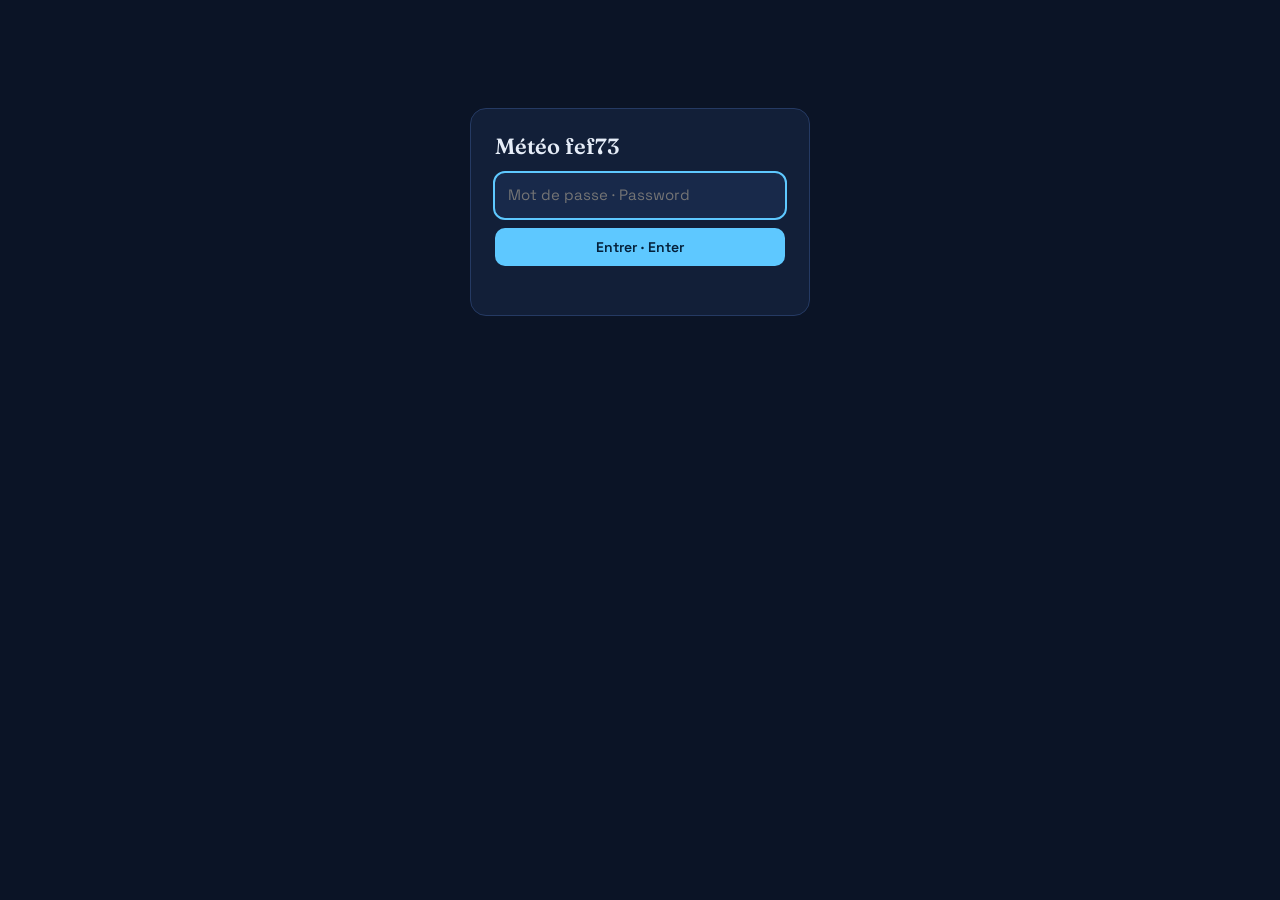
<file: meteo-trajet.html>
<!doctype html>
<html lang="fr">
<head>
<meta charset="utf-8">
<meta name="viewport" content="width=device-width,initial-scale=1">
<meta name="robots" content="noindex, nofollow">
<title>Météo trajet</title>
<link rel="preconnect" href="https://fonts.googleapis.com">
<link href="https://fonts.googleapis.com/css2?family=Fraunces:opsz,wght@9..144,600&family=Space+Grotesk:wght@400;500;600&family=IBM+Plex+Mono:wght@400;500&display=swap" rel="stylesheet">
<style>
:root{
  --bg:#0b1426;--panel:#121f38;--panel2:#18294a;--line:#253a63;
  --txt:#e6edf8;--mute:#93a4c3;--acc:#5ec8ff;
  --chaud:#ff7a59;--froid:#5ea8ff;--pluie:#4fd1c5;--neige:#cfe3ff;
}
*{box-sizing:border-box}
body{margin:0;background:var(--bg);color:var(--txt);font:15px/1.5 "Space Grotesk",system-ui,sans-serif}
.wrap{max-width:1100px;margin:0 auto;padding:24px 16px 60px}
h1{font:600 2rem/1.15 Fraunces,serif;margin:0 0 4px}
.sub{color:var(--mute);margin:0 0 20px}
.panel{background:var(--panel);border:1px solid var(--line);border-radius:14px;padding:16px;margin-bottom:16px}
.etape{display:grid;grid-template-columns:28px 1fr 160px 110px 110px 34px;gap:8px;align-items:center;margin-bottom:8px}
.num{width:26px;height:26px;border-radius:50%;background:var(--panel2);border:1px solid var(--line);display:grid;place-items:center;font:500 13px "IBM Plex Mono",monospace;color:var(--mute)}
.champ{position:relative}
input{width:100%;background:var(--panel2);border:1px solid var(--line);color:var(--txt);border-radius:10px;padding:10px 12px;font:inherit;color-scheme:dark}
input:focus{outline:2px solid var(--acc);border-color:transparent}
input.ok{border-color:var(--acc)}
input.ko{border-color:#ff9b9b}
.sugg{position:absolute;top:100%;left:0;right:0;margin-top:2px;background:var(--panel2);border:1px solid var(--line);border-radius:10px;z-index:5;overflow:hidden;display:none}
.sugg div{padding:9px 12px;cursor:pointer;border-bottom:1px solid var(--line)}
.sugg div:last-child{border:0}
.sugg div:hover,.sugg div.on{background:var(--line)}
.sugg small{color:var(--mute)}
button{background:var(--acc);color:#04203a;border:0;border-radius:10px;padding:10px 14px;font:600 14px "Space Grotesk",sans-serif;cursor:pointer}
button.sec{background:var(--panel2);color:var(--txt);border:1px solid var(--line)}
button.suppr{background:none;color:var(--mute);font-size:20px;padding:4px}
button:disabled{opacity:.35;cursor:not-allowed}
.actions{display:flex;gap:8px;flex-wrap:wrap;margin-top:10px}
.actions .go{flex:1 1 160px}
.note{color:var(--mute);font-size:13px}
.err{color:#ff9b9b}
.legend{display:flex;gap:16px;flex-wrap:wrap;font-size:13px;color:var(--mute);margin-bottom:6px}
.legend i{display:inline-block;width:12px;height:12px;border-radius:3px;margin-right:5px;vertical-align:-1px}
svg{width:100%;height:auto;display:block}
#graphe{overflow-x:auto}
@media (max-width:700px){#graphe svg{min-width:720px}}
@media print{#graphe svg{min-width:0}}
.hide{display:none}
button.confirmer{background:#ff9b9b;color:#3a0b0b;border-color:#ff9b9b}

.recal{display:flex;flex-wrap:wrap;align-items:center;gap:8px;margin-top:10px;padding:10px 12px;border:1px dashed var(--acc);border-radius:10px;font-size:14px}
.recal input{width:auto}

.titre{display:flex;justify-content:space-between;align-items:flex-start;gap:10px;flex-wrap:wrap}
svg a text{cursor:pointer}
svg a:hover text{text-decoration:underline}
/* ---------- Fonctionnement, contact, copyright (comme le menu) ---------- */
.features{margin-top:22px}
.features details{background:var(--panel);border:1px solid var(--line);border-radius:14px;padding:4px 20px}
.features summary{cursor:pointer;padding:14px 0;font-weight:500;list-style:none;display:flex;align-items:center;gap:9px;user-select:none}
.features summary::-webkit-details-marker{display:none}
.features summary::before{content:"▸";color:var(--acc);font-size:13px;transition:transform .15s;display:inline-block}
.features details[open] summary::before{transform:rotate(90deg)}
.features .corps{padding:2px 0 18px}
.features h3{font:500 11px "IBM Plex Mono",monospace;letter-spacing:.08em;text-transform:uppercase;color:var(--acc);margin:16px 0 6px}
.features h3:first-child{margin-top:4px}
.features ul{margin:0;padding-left:20px;font-size:13.5px;line-height:1.65}
.features li{margin-bottom:4px}
.contact{margin-top:18px;text-align:center;font-size:12px}
.contact a{color:#7ee4b8;text-decoration:none;border:1px solid var(--line);border-radius:8px;padding:5px 12px;display:inline-block}
.copyright{margin-top:14px;font-size:11px;opacity:.6;text-align:center}
/* ---------- PDF / impression : A4 paysage, fond blanc ---------- */
.printonly{display:none}
/* bulletin rédigé */
#bull h2{font-size:1.15rem;line-height:1.3;margin:0 0 2px}
#bull .bsous{color:var(--mute);font-size:13px;margin:0 0 12px}
#bull p{margin:0 0 10px}
#bull .bjours{display:inline-block;margin-top:4px;color:var(--mute);font-size:13px;font-family:"IBM Plex Mono",monospace;line-height:1.7}
#bull .bfin{color:var(--mute);font-size:13px;font-style:italic}
#bull .bhaut{display:flex;justify-content:space-between;align-items:flex-start;gap:10px;flex-wrap:wrap}
@page{size:A4 landscape;margin:10mm}
@media print{
  :root{--bg:#fff;--panel:#fff;--panel2:#eef2f7;--line:#cfd8e3;--txt:#15212e;--mute:#566475;--acc:#1f5f99;
        --chaud:#d4452d;--froid:#2b6cb0;--pluie:#2a9d8f;--neige:#7fa7dc}
  html,body{background:#fff;color:var(--txt)}
  *{-webkit-print-color-adjust:exact;print-color-adjust:exact}
  .wrap{max-width:none;padding:0}
  .noprint,#msg,.sub{display:none!important}
  .printonly{display:block}
  h1{font-size:20px}
  .printhead{display:flex;justify-content:space-between;border-bottom:2px solid var(--acc);padding-bottom:4px;margin-bottom:8px;color:var(--mute);font-size:10px}
  .panel{border:0;padding:0;break-inside:avoid}
  .note{font-size:9px}
}
@media (max-width:560px){
  .etape{grid-template-columns:26px 1fr 88px 84px 34px;margin-bottom:14px}
  .etape .num{grid-row:1;grid-column:1}
  .etape .cv{grid-row:1;grid-column:2/5}
  .etape .suppr{grid-row:1;grid-column:5}
  .etape .cd{grid-row:2;grid-column:2}
  .etape .ch{grid-row:2;grid-column:3}
  .etape .ca{grid-row:2;grid-column:4}
}
</style>
</head>
<body>
<!-- ---------- Accès par mot de passe (barrière légère, côté navigateur — même méthode que le menu) ----------
     Un seul déverrouillage vaut pour tous les sites fef73.github.io de cet appareil (clé « fef73-ok »).
     Pour changer le mot de passe : console (F12), taper  fef73Empreinte('nouveau')  et coller le résultat dans H. -->
<style>
html.fef73-locked body>:not(#fef73-lock){display:none!important}
#fef73-lock{display:none}
html.fef73-locked #fef73-lock{display:flex;position:fixed;inset:0;z-index:2147483647;background:#0b1426;align-items:flex-start;justify-content:center;padding:12vh 16px 0;font:15px/1.5 "Space Grotesk",system-ui,sans-serif;color:#e6edf8}
#fef73-lock form{width:100%;max-width:340px;background:#121f38;border:1px solid #253a63;border-radius:16px;padding:24px;display:grid;gap:10px}
#fef73-lock h1{font:600 22px/1.2 Fraunces,Georgia,serif;margin:0 0 4px}
#fef73-lock input{width:100%;box-sizing:border-box;background:#18294a;border:1px solid #253a63;color:#e6edf8;border-radius:10px;padding:10px 12px;font:inherit}
#fef73-lock input:focus{outline:2px solid #5ec8ff;border-color:transparent}
#fef73-lock button{background:#5ec8ff;color:#04203a;border:0;border-radius:10px;padding:10px 14px;font:600 14px "Space Grotesk",system-ui,sans-serif;cursor:pointer}
#fef73-lock p{margin:0;color:#ff9b9b;font-size:13px;min-height:1.2em}
</style>
<div id="fef73-lock"><form autocomplete="off">
  <h1>Météo fef73</h1>
  <input type="password" placeholder="Mot de passe · Password" aria-label="Mot de passe · Password">
  <button type="submit">Entrer · Enter</button>
  <p role="alert"></p>
</form></div>
<script>
(function(){
  var H="de1fa3ad8f7f87a28c9f6e27eebfacda8d1fa2c73675418f1971480bbf5ec25c", K="fef73-ok", R=document.documentElement;
  function sha(s){var k=[],h=[],n=2,c=0,f=function(x){return(x-Math.floor(x))*4294967296|0};
    while(c<64){for(var p=1,d=2;d*d<=n;d++)if(n%d===0){p=0;break}if(p){if(c<8)h[c]=f(Math.pow(n,.5));k[c++]=f(Math.pow(n,1/3))}n++}
    var b=unescape(encodeURIComponent(s)),w=[],l=b.length*8,i,j;for(i=0;i<b.length;i++)w[i>>2]|=b.charCodeAt(i)<<(24-(i%4)*8);
    w[l>>5]|=0x80<<(24-l%32);w[(((l+64)>>9)<<4)+15]=l;var r=function(x,y){return(x>>>y)|(x<<(32-y))};
    for(j=0;j<w.length;j+=16){var W=[],a=h[0],B=h[1],C=h[2],D=h[3],e=h[4],F=h[5],g=h[6],q=h[7];for(i=0;i<16;i++)W[i]=w[j+i]|0;
      for(i=0;i<64;i++){if(i>=16){var x=W[i-15],y=W[i-2];W[i]=(W[i-16]+(r(x,7)^r(x,18)^(x>>>3))+W[i-7]+(r(y,17)^r(y,19)^(y>>>10)))|0}
        var t1=(q+(r(e,6)^r(e,11)^r(e,25))+((e&F)^(~e&g))+k[i]+W[i])|0,t2=((r(a,2)^r(a,13)^r(a,22))+((a&B)^(a&C)^(B&C)))|0;
        q=g;g=F;F=e;e=(D+t1)|0;D=C;C=B;B=a;a=(t1+t2)|0}
      [a,B,C,D,e,F,g,q].forEach(function(v,i){h[i]=(h[i]+v)|0})}
    return h.map(function(v){return(v>>>0).toString(16).padStart(8,"0")}).join("")}
  window.fef73Empreinte=function(pw){return sha("fef73:"+pw)};
  var ok=false;try{ok=localStorage.getItem(K)===H||localStorage.getItem("mt-ok")===H}catch(e){}
  if(ok)return;
  R.classList.add("fef73-locked");
  var box=document.getElementById("fef73-lock"),frm=box.querySelector("form"),inp=box.querySelector("input"),msg=box.querySelector("p");
  setTimeout(function(){inp.focus()},0);
  frm.addEventListener("submit",function(e){e.preventDefault();
    if(fef73Empreinte(inp.value)===H){try{localStorage.setItem(K,H)}catch(e){}R.classList.remove("fef73-locked")}
    else{msg.textContent="Mot de passe incorrect · Wrong password";inp.value="";inp.focus()}});
})();
</script>

<div class="wrap">
  <div class="printonly printhead"><span id="printTrajet"></span><span id="printDate"></span></div>
  <div class="titre">
    <h1>Météo trajet</h1>
    <button class="sec noprint hide" id="print" title="Enregistrer en PDF ou imprimer (A4 paysage)">📄 PDF / Imprimer</button>
  </div>
  <p class="sub">Le temps prévu à votre arrivée à chaque étape, puis à la dernière étape jusqu'à la fin des prévisions (16 jours).
    Cliquez sur une commune du graphe pour ses prévisions détaillées dans <a href="meteo-future.html" style="color:var(--acc)">Météo à venir</a>.</p>

  <div class="panel noprint">
    <div id="etapes"></div>
    <div class="actions">
      <button class="sec" id="ajout">＋ Ajouter une étape</button>
      <button class="go" id="go" disabled>Afficher</button>
      <button class="sec" id="sauver" title="Télécharger ce trajet dans un fichier .json">💾 Enregistrer</button>
      <button class="sec" id="ouvrir" title="Ouvrir un trajet enregistré (.json)">📂 Ouvrir</button>
      <button class="sec" id="retour" title="Inverser le trajet pour le retour">⇄ Retour</button>
      <button class="sec" id="effacer" title="Vider toutes les étapes">🗑 Effacer</button>
      <input type="file" id="fichier" accept=".json,application/json" hidden>
    </div>
    <div id="recal" class="recal hide"><span id="recalA">Trajet ouvert :</span> <b id="recalNom"></b> · départ le
      <input type="date" id="recalDate"> <button class="sec" id="recalOk">Recaler les dates</button></div>
    <p id="msg" class="note" style="margin:10px 0 0"></p>
  </div>

  <div id="res" class="panel hide">
    <div class="legend">
      <span><i style="background:var(--chaud)"></i>T° maxi</span>
      <span><i style="background:var(--froid)"></i>T° mini</span>
      <span><i style="background:var(--pluie)"></i>Pluie (mm)</span>
      <span><i style="background:var(--neige)"></i>Neige (cm)</span>
      <span><i style="background:var(--txt);transform:rotate(45deg) scale(.8)"></i>À l'heure d'arrivée</span>
      <span title="Indice européen de la qualité de l'air (maximum du jour), prévision CAMS sur 5 jours environ">
        <i style="background:linear-gradient(90deg,#50f0e6,#50ccaa,#f0e641,#ff5050,#960032,#7d2181)"></i>Qualité de l'air</span>
    </div>
    <div id="graphe"></div>
  </div>
  <p class="note hide" id="src">Au-delà de 7 jours : simple tendance (cadre grisé). Altitude : celle du point mairie (auto) ou celle saisie ; les températures sont corrigées en conséquence. Qualité de l'air : indice européen, prévision CAMS (environ 5 jours ; cadre pointillé au-delà). Source : Open-Meteo (Météo-France, ECMWF…). Communes : geo.api.gouv.fr.</p>

  <div id="bull" class="panel hide">
    <div class="bhaut"><div><h2 id="bTitre"></h2><p class="bsous" id="bSous"></p></div>
      <button class="sec noprint" id="bCopier">📋 Copier</button></div>
    <div id="bCorps"></div>
  </div>
  <div class="features noprint">
    <details>
      <summary>ℹ️ Fonctionnement du site</summary>
      <div class="corps">
        <h3>🧭 Saisir le trajet</h3>
        <ul>
          <li><b>Étapes</b> : jusqu'à 10, chacune avec une commune française choisie dans la liste (nom, code postal ou code INSEE) et sa date d'arrivée.</li>
          <li><b>Heure d'arrivée</b> (facultatif) : affiche le temps à cette heure-là (◆), en plus du mini et du maxi du jour.</li>
          <li><b>Altitude</b> (facultatif) : laissée vide, c'est celle de la mairie ; saisie (ex. une station au-dessus du village), les prévisions sont recalculées pour ce point.</li>
          <li>Les dates vont d'aujourd'hui à J+15 et une étape ne peut pas précéder la précédente.</li>
        </ul>
        <h3>📊 Lire le graphique</h3>
        <ul>
          <li>Une colonne par jour : à l'arrivée à une étape (nom en bleu, trait vertical), puis les jours sur place (nom en gris) jusqu'à l'étape suivante.</li>
          <li>Après la dernière étape, la suite des prévisions jusqu'à 16 jours.</li>
          <li>Points <b>orange</b> : maxi · points <b>bleus</b> : mini · barres : pluie (mm) et neige (cm), échelle à droite.</li>
          <li>Icône du temps et <b>pastille de qualité de l'air</b> (indice européen, maximum du jour, environ 5 jours de prévision).</li>
          <li>Au-delà de 7 jours (fond grisé) : simple tendance, à reconfirmer.</li>
        </ul>
        <h3>✨ Et aussi</h3>
        <ul>
          <li>Clic sur une commune du graphique : ses prévisions détaillées dans <a href="meteo-future.html" style="color:var(--acc)">Météo à venir</a>.</li>
          <li><b>📄 PDF / Imprimer</b> : page A4 paysage avec le trajet et la date d'édition.</li>
          <li><b>Bulletin</b> sous le graphique : le temps de chaque étape rédigé en clair, avec les icônes jour par jour et la qualité de l'air (🟢 bon · 🟡 dégradé · 🟠 mauvais · 🔴 très mauvais), un résumé et ce qu'il faut emporter ; <b>📋 Copier</b> pour le coller dans un message. Il figure aussi dans le PDF.</li>
          <li>L'adresse de la page garde tout le trajet : il suffit de la partager ou de la mettre en favori.</li>
          <li><b>💾 Enregistrer / 📂 Ouvrir</b> : le trajet est gardé dans un fichier .json, avec les écarts en jours entre étapes ; à l'ouverture, choisissez la date de départ et les dates se recalent. <b>🗑 Effacer</b> vide toutes les étapes (deuxième clic pour confirmer).</li>
          <li><b>⇄ Retour</b> : le même trajet en sens inverse, avec les écarts entre étapes inversés ; départ à la date de la dernière étape, à recaler si besoin.</li>
          <li>Ouvert depuis le menu avec « Ma position », la première étape est préremplie avec votre commune.</li>
          <li>Aucune donnée n'est conservée : tout est calculé dans le navigateur. Sources : Open-Meteo, Copernicus CAMS, geo.api.gouv.fr.</li>
        </ul>
      </div>
    </details>
  </div>
  <div class="contact noprint"><a href="https://forms.gle/EMZtxMBJCUE6HJXp8" target="_blank" rel="noopener">✉️ Contact / suggestion</a></div>
  <div class="copyright">© 2026 Fernand (fef73) — Tous droits réservés · All rights reserved</div>
</div>

<script>
const $=id=>document.getElementById(id);
const MAXE=10, NJ=16;
const JOURS=["dim.","lun.","mar.","mer.","jeu.","ven.","sam."];
const esc=s=>String(s).replace(/[&<>"]/g,c=>({"&":"&amp;","<":"&lt;",">":"&gt;",'"':"&quot;"}[c]));
const fmt=(v,d=0)=>v==null||isNaN(v)?"–":v.toFixed(d).replace(".",",");
const isoJ=d=>`${d.getFullYear()}-${String(d.getMonth()+1).padStart(2,"0")}-${String(d.getDate()).padStart(2,"0")}`;
const frJ=s=>s.split("-").reverse().join("/");
const addJ=(s,n)=>{const d=new Date(s+"T12:00");d.setDate(d.getDate()+n);return isoJ(d)};
const MIN=isoJ(new Date()), MAX=(()=>{const d=new Date();d.setDate(d.getDate()+NJ-1);return isoJ(d)})();
const TEND=(()=>{const d=new Date();d.setDate(d.getDate()+7);return isoJ(d)})();
// Qualité de l'air : indice européen (mêmes classes et couleurs que la fiche climat)
const AQ={lab:["Bon","Moyen","Dégradé","Mauvais","Très mauvais","Extrêmement mauvais"],
  col:["#50f0e6","#50ccaa","#f0e641","#ff5050","#960032","#7d2181"]};
const aqCls=v=>v<20?0:v<40?1:v<60?2:v<80?3:v<100?4:5;
// maximum journalier de l'indice européen ; null si la prévision ne couvre pas le jour
async function chargerAir(x){
  try{
    const r=await fetch(`https://air-quality-api.open-meteo.com/v1/air-quality?latitude=${x.lat}&longitude=${x.lon}`+
      `&hourly=european_aqi&forecast_days=7&timezone=Europe%2FParis`);
    if(!r.ok)return {};
    const h=(await r.json()).hourly, m={};
    h.time.forEach((t,i)=>{const v=h.european_aqi[i]; if(v==null)return;
      const d=t.slice(0,10); m[d]=Math.max(m[d]??-1,v)});
    return m;
  }catch{return {}}
}
const WMO={
  0:["☀️","Ciel clair"],1:["🌤️","Peu nuageux"],2:["⛅","Partiellement nuageux"],3:["☁️","Couvert"],
  45:["🌫️","Brouillard"],48:["🌫️","Brouillard givrant"],
  51:["🌦️","Bruine faible"],53:["🌦️","Bruine"],55:["🌦️","Bruine forte"],
  56:["🌧️","Bruine verglaçante"],57:["🌧️","Bruine verglaçante forte"],
  61:["🌧️","Pluie faible"],63:["🌧️","Pluie"],65:["🌧️","Pluie forte"],
  66:["🌧️","Pluie verglaçante"],67:["🌧️","Pluie verglaçante forte"],
  71:["🌨️","Neige faible"],73:["🌨️","Neige"],75:["❄️","Neige forte"],77:["🌨️","Grains de neige"],
  80:["🌦️","Averses faibles"],81:["🌦️","Averses"],82:["⛈️","Averses violentes"],
  85:["🌨️","Averses de neige"],86:["❄️","Fortes averses de neige"],
  95:["⛈️","Orage"],96:["⛈️","Orage avec grêle"],99:["⛈️","Orage, forte grêle"]
};

/* ---------- Étapes : commune + date d'arrivée ---------- */
const etapes=[];   // {el, c:{nom,insee,dep,lat,lon}|null, date}

function ajouterEtape(date,alt,heure){
  if(etapes.length>=MAXE)return;
  const el=document.createElement("div");
  el.className="etape";
  el.innerHTML=`<div class="num"></div>
    <div class="champ cv"><input class="ville" placeholder="Commune (nom, code postal, INSEE)…" autocomplete="off"><div class="sugg"></div></div>
    <div class="champ cd"><input class="date" type="date" min="${MIN}" max="${MAX}"></div>
    <div class="champ ch"><input class="heure" type="time" step="900" title="Heure d'arrivée (facultatif) : affiche le temps à cette heure-là"></div>
    <div class="champ ca"><input class="alt" type="number" inputmode="numeric" min="-50" max="4810" step="1"
      placeholder="Alt. auto" title="Altitude du point en mètres — laisser vide pour l'altitude automatique"></div>
    <button class="suppr" title="Supprimer l'étape">×</button>`;
  if(alt) el.querySelector(".alt").value=alt;
  if(/^\d{2}:\d{2}$/.test(heure||"")) el.querySelector(".heure").value=heure;
  el.querySelector(".alt").addEventListener("input",verifier);
  $("etapes").appendChild(el);
  const e={el,c:null};
  etapes.push(e);
  const d=el.querySelector(".date");
  const prec=etapes[etapes.length-2];
  d.value=date||(prec?.el.querySelector(".date").value)||MIN;
  d.addEventListener("change",verifier);
  el.querySelector(".suppr").onclick=()=>{
    if(etapes.length===1)return;
    etapes.splice(etapes.indexOf(e),1); el.remove(); numeroter(); verifier();
  };
  champVille(e);
  numeroter(); verifier();
  return e;
}
function numeroter(){
  etapes.forEach((e,i)=>e.el.querySelector(".num").textContent=i+1);
  $("ajout").disabled=etapes.length>=MAXE;
}
$("ajout").onclick=()=>{ajouterEtape();etapes.at(-1).el.querySelector(".ville").focus()};

function champVille(e){
  const inp=e.el.querySelector(".ville"), box=e.el.querySelector(".sugg");
  let timer, items=[], on=-1;
  const fermer=()=>{box.style.display="none";on=-1};
  e.choisir=c=>{
    const [lon,lat]=(c.mairie||c.centre).coordinates;
    e.c={nom:c.nom,insee:c.code,dep:c.departement?.nom||"",lat,lon};
    inp.value=c.nom; inp.classList.add("ok"); inp.classList.remove("ko"); fermer(); verifier();
  };
  inp.addEventListener("input",()=>{
    e.c=null; inp.classList.remove("ok"); verifier(); clearTimeout(timer);
    const v=inp.value.trim();
    if(v.length<2)return fermer();
    timer=setTimeout(async()=>{
      items=await chercher(v);
      box.innerHTML=items.map(c=>`<div>${esc(c.nom)} <small>${esc(c.departement?.nom||"")} · INSEE ${c.code}</small></div>`).join("")
        ||`<div><small>Aucune commune trouvée</small></div>`;
      [...box.children].forEach((d,k)=>d.onmousedown=()=>items[k]&&e.choisir(items[k]));
      box.style.display="block"; on=-1;
    },250);
  });
  inp.addEventListener("keydown",ev=>{
    const d=box.children; if(box.style.display!=="block"||!items.length)return;
    if(ev.key==="ArrowDown"){on=Math.min(on+1,d.length-1);ev.preventDefault()}
    else if(ev.key==="ArrowUp"){on=Math.max(on-1,0);ev.preventDefault()}
    else if(ev.key==="Enter"){ev.preventDefault();e.choisir(items[on<0?0:on]);return}
    else if(ev.key==="Escape")return fermer();
    else return;
    [...d].forEach((x,k)=>x.classList.toggle("on",k===on));
  });
  inp.addEventListener("blur",()=>setTimeout(()=>{fermer();inp.classList.toggle("ko",!e.c&&!!inp.value.trim())},150));
}

async function chercher(v){
  const f="fields=nom,code,codesPostaux,centre,mairie,departement&limit=8";
  try{
    let r;
    if(/^\d{5}$/.test(v)){   // code postal ou code INSEE
      const [a,b]=await Promise.all([
        fetch(`https://geo.api.gouv.fr/communes?code=${v}&${f}`).then(x=>x.json()),
        fetch(`https://geo.api.gouv.fr/communes?codePostal=${v}&${f}`).then(x=>x.json())]);
      r=[...a,...b.filter(c=>!a.some(x=>x.code===c.code))];
    } else if(/^2[AB]\d{3}$/i.test(v)){
      r=await (await fetch(`https://geo.api.gouv.fr/communes?code=${v.toUpperCase()}&${f}`)).json();
    } else {
      r=await (await fetch(`https://geo.api.gouv.fr/communes?nom=${encodeURIComponent(v)}&boost=population&${f}`)).json();
    }
    return r.filter(c=>c.centre);
  }catch{ $("msg").innerHTML=`<span class="err">Recherche de commune impossible (réseau).</span>`; return [] }
}

/* ---------- Altitude saisie : null = automatique, NaN = invalide ---------- */
function altEtape(e){
  const v=e.el.querySelector(".alt").value.trim();
  if(v==="")return null;
  const n=Math.round(+v);
  return isFinite(n)&&n>=-50&&n<=4810?n:NaN;
}

/* ---------- Validation ---------- */
function verifier(){
  let m="", prec="";
  etapes.forEach((e,i)=>{
    const d=e.el.querySelector(".date"), v=d.value;
    let ko=false;
    if(m)return;
    if(!e.c) m=`Étape ${i+1} : choisissez une commune dans la liste.`;
    else if(!v) {m=`Étape ${i+1} : indiquez la date d'arrivée.`;ko=true}
    else if(v<MIN||v>MAX) {m=`Étape ${i+1} : prévisions disponibles du ${frJ(MIN)} au ${frJ(MAX)}.`;ko=true}
    else if(prec&&v<prec) {m=`Étape ${i+1} : la date ne peut pas précéder celle de l'étape ${i}.`;ko=true}
    d.classList.toggle("ko",ko);
    const a=e.el.querySelector(".alt"), av=altEtape(e);
    a.classList.toggle("ko",Number.isNaN(av));
    if(!m&&Number.isNaN(av)) m=`Étape ${i+1} : altitude invalide (nombre entre −50 et 4 810 m, ou vide).`;
    prec=v;
  });
  $("msg").textContent=m;
  $("go").disabled=!!m;
  return !m;
}

/* ---------- Prévisions ---------- */
$("go").onclick=async()=>{
  if(!verifier())return;
  const liste=etapes.map(e=>({...e.c,date:e.el.querySelector(".date").value,alt:altEtape(e),heure:e.el.querySelector(".heure").value}));
  // ?e=INSEE_date[_altitude[_HH:MM]] (altitude vide possible : INSEE_date__14:30)
  history.replaceState(null,"","?e="+liste.map(x=>{
    const t=[x.insee,x.date,x.alt??"",x.heure||""]; while(t.at(-1)==="")t.pop(); return t.join("_")}).join(","));
  $("go").disabled=true; $("msg").textContent="Chargement des prévisions…";
  try{
    // chaque étape couvre son jour d'arrivée jusqu'à la veille de l'étape suivante (séjour)
    const airs=Promise.all(liste.map(chargerAir));   // non bloquant : le graphe s'affiche sans s'il échoue
    const parEtape=await Promise.all(liste.map(async(x,i)=>{
      const suiv=liste[i+1]?.date;
      // dernière étape : la suite jusqu'à la fin des prévisions (J+15)
      const fin=i===liste.length-1?MAX:suiv&&suiv>x.date?addJ(suiv,-1):x.date;
      const r=await fetch(`https://api.open-meteo.com/v1/forecast?latitude=${x.lat}&longitude=${x.lon}`+
        `&daily=weather_code,temperature_2m_max,temperature_2m_min,rain_sum,showers_sum,snowfall_sum`+
        (x.heure?`&hourly=temperature_2m,precipitation,snowfall,weather_code`:"")+
        `&timezone=Europe%2FParis&start_date=${x.date}&end_date=${fin}`+
        (x.alt!=null?`&elevation=${x.alt}`:""));
      if(!r.ok) throw new Error(r.status===429?"quota Open-Meteo atteint":"HTTP "+r.status);
      const j=await r.json(), D=j.daily, elev=Math.round(j.elevation);
      // temps à l'heure d'arrivée (heure arrondie)
      let h=null;
      if(x.heure&&j.hourly){
        const [hh,mm]=x.heure.split(":").map(Number), hr=Math.min(23,hh+(mm>=30?1:0));
        const k=j.hourly.time.indexOf(`${x.date}T${String(hr).padStart(2,"0")}:00`);
        if(k>=0) h={heure:x.heure,t:j.hourly.temperature_2m[k],p:j.hourly.precipitation[k]||0,
          s:j.hourly.snowfall[k]||0,code:j.hourly.weather_code[k]};
      }
      return D.time.map((t,k)=>({...x,date:t,etape:i,arrivee:k===0,elev,
        altSaisie:x.alt!=null,code:D.weather_code[k],h:k===0?h:null,
        tx:D.temperature_2m_max[k],tn:D.temperature_2m_min[k],
        pluie:(D.rain_sum[k]||0)+(D.showers_sum[k]||0),neige:D.snowfall_sum[k]||0}));
    }));
    const air=await airs;
    dessiner(parEtape.map((jours,i)=>jours.map(e=>({...e,aq:air[i][e.date]??null}))).flat());
    $("msg").textContent="";
  }catch(e){ $("msg").innerHTML=`<span class="err">Impossible de charger les prévisions (${esc(e.message)}).</span>` }
  $("go").disabled=false;
};

/* ---------- Bulletin rédigé : un paragraphe par étape, puis un résumé ---------- */
function bulletin(E){
  const dCourt=s=>new Date(s+"T12:00").toLocaleDateString("fr-FR",{day:"numeric",month:"short"});
  const deg=v=>`${fmt(v)}°`, mm=v=>`${fmt(v)} mm`, cm=v=>`${fmt(v)} cm`;
  const moy=a=>a.length?a.reduce((x,y)=>x+y,0)/a.length:null;
  const qual=v=>["glacial","froid","frais","doux","chaud","très chaud"][v<0?0:v<10?1:v<18?2:v<25?3:v<30?4:5];
  const nEt=Math.max(...E.map(e=>e.etape))+1, et=[];
  for(let i=0;i<nEt;i++){
    const J=E.filter(e=>e.etape===i); if(!J.length)continue;
    const tx=moy(J.map(e=>e.tx).filter(v=>v!=null)), tn=moy(J.map(e=>e.tn).filter(v=>v!=null));
    const q=qual(tx), ph=[`${q[0].toUpperCase()+q.slice(1)}, maxi autour de ${deg(tx)}, mini ${deg(tn)}.`];
    const tmin=Math.min(...J.map(e=>e.tn??99)), gel=tmin<0;
    if(gel)ph.push(`Gel la nuit (jusqu'à ${deg(tmin)}) : pensez à protéger l'eau et les canalisations.`);
    const r=J.filter(e=>e.pluie+e.neige>=1).length, tot=J.reduce((x,e)=>x+e.pluie,0), sn=J.reduce((x,e)=>x+e.neige,0);
    ph.push(r===0?"Temps sec.":r/J.length<.34?`Quelques averses (${r} jour${r>1?"s":""} sur ${J.length}, ${mm(tot)} au total).`:`Temps pluvieux : ${r} jour${r>1?"s":""} sur ${J.length}, ${mm(tot)} au total.`);
    if(sn>=1)ph.push(`Neige annoncée : ${cm(sn)} au total.`);
    if(J.some(e=>e.code>=95))ph.push("Risque d'orage.");
    if(tx!=null&&tn!=null&&tx-tn>=13&&!gel)ph.push("Écart jour-nuit marqué : une couche chaude pour les soirées.");
    // qualité de l'air (prévision CAMS, ~5 jours) : pire jour de l'étape
    const A=J.filter(e=>e.aq!=null);
    let aqMax=null;
    if(A.length){
      const pire=A.reduce((a,b)=>b.aq>a.aq?b:a), c=aqCls(pire.aq), v=Math.round(pire.aq); aqMax=pire.aq;
      const part=A.length<J.length?` (prévue jusqu'au ${dCourt(A.at(-1).date)})`:"";
      ph.push(c<=1?`Qualité de l'air bonne${part}.`
        :c===2?`Qualité de l'air dégradée par moments (indice jusqu'à ${v})${part}.`
        :`Qualité de l'air ${["bonne","moyenne","dégradée","mauvaise","très mauvaise","extrêmement mauvaise"][c]} le ${dCourt(pire.date)} (indice ${v}) : limitez les efforts en plein air${part}.`);
    }
    if(J.some(e=>e.date>=TEND))ph.push("Au-delà de 7 jours : tendance à reconfirmer.");
    const d0=J[0].date, d1=J.at(-1).date;
    // jour par jour : icône du temps, date courte, maxi/mini
    const jj=J.map(e=>{const [ic,lb]=WMO[e.code]||["❔","—"];
      const ac=e.aq!=null?aqCls(e.aq):null, pa=ac==null?"":" "+["🟢","🟢","🟡","🟠","🔴","🟣"][ac];
      return {ic,lb:lb+(ac==null?"":` · air : ${AQ.lab[ac]} (${Math.round(e.aq)})`),
        txt:`${ic} ${new Date(e.date+"T12:00").toLocaleDateString("fr-FR",{weekday:"short",day:"numeric"})} ${deg(e.tx)}/${deg(e.tn)}${pa}`}});
    et.push({nom:J[0].nom,per:d0===d1?dCourt(d0):`${dCourt(d0)} – ${dCourt(d1)}`,ph,jj,tx,tn,gel,pluie:r/J.length,neige:sn>=1,aqMax});
  }
  $("bTitre").textContent=`Bulletin du trajet · ${[...new Set(et.map(e=>e.nom))].join(" → ")}`;
  $("bSous").textContent=`Du ${dCourt(E[0].date)} au ${dCourt(E.at(-1).date)} · prévisions`;
  let h=et.map(e=>`<p><b>${esc(e.nom)} (${e.per})</b> : ${esc(e.ph.join(" "))}<br>`+
    `<span class="bjours">${e.jj.map(j=>`<span title="${esc(j.lb)}">${esc(j.txt)}</span>`).join(" · ")}</span></p>`).join("");
  const res=[];
  if(et.length>1){
    // seulement quand une étape se distingue vraiment des autres
    const ext=k=>[Math.min(...et.map(e=>e[k])),Math.max(...et.map(e=>e[k]))];
    const ch=et.reduce((a,b)=>b.tx>a.tx?b:a), fr=et.reduce((a,b)=>b.tn<a.tn?b:a), hu=et.reduce((a,b)=>b.pluie>a.pluie?b:a);
    const [x0,x1]=ext("tx"), [n0,n1]=ext("tn"), [p0,p1]=ext("pluie");
    if(x1-x0>=2)res.push(`Étape la plus chaude : ${ch.nom}.`);
    if(n1-n0>=2)res.push(`Nuits les plus fraîches : ${fr.nom} (${deg(fr.tn)}).`);
    if(hu.pluie>=.15&&p1-p0>=.08)res.push(`Étape la plus arrosée : ${hu.nom}.`);
    const po=et.filter(e=>e.aqMax!=null).reduce((a,b)=>!a||b.aqMax>a.aqMax?b:a,null);
    if(po&&aqCls(po.aqMax)>=2)res.push(`Air le moins bon : ${po.nom}.`);
  }
  const sac=[];
  if(et.some(e=>e.tx>=24))sac.push("vêtements légers");
  if(et.some(e=>e.tn<5||e.neige))sac.push("des vêtements chauds"); else if(et.some(e=>e.tn<13))sac.push("une petite laine pour le soir");
  if(et.some(e=>e.pluie>=.15))sac.push("un imperméable");
  if(et.some(e=>e.gel))sac.push("de quoi protéger l'eau du gel");
  if(sac.length)res.push(`À prévoir : ${sac.join(", ")}.`);
  if(res.length)h+=`<p><b>En résumé</b> : ${esc(res.join(" "))}</p>`;
  const d=new Date();
  h+=`<p class="bfin">Établi le ${d.toLocaleDateString("fr-FR")} à ${d.toLocaleTimeString("fr-FR",{hour:"2-digit",minute:"2-digit"})} · fef73.github.io/mairies-pdf/meteo-trajet.html</p>`;
  $("bCorps").innerHTML=h.replace(/\.\.(?=<|\s|$)/g,"."); $("bull").classList.remove("hide");
}
$("bCopier").onclick=async()=>{
  const txt=[$("bTitre").textContent,$("bSous").textContent,"",...[...$("bCorps").querySelectorAll("p")].map(p=>p.innerText??p.textContent)].join("\n");
  try{await navigator.clipboard.writeText(txt)}catch{
    const a=document.createElement("textarea");a.value=txt;document.body.appendChild(a);a.select();try{document.execCommand("copy")}catch{}a.remove()}
  const b=$("bCopier"); b.textContent="✓ Copié"; setTimeout(()=>b.textContent="📋 Copier",1500);
};

/* ---------- Graphique : une colonne par étape ---------- */
function dessiner(E){
  $("res").classList.remove("hide"); $("src").classList.remove("hide"); $("print").classList.remove("hide");
  const n=E.length, W=1000, H=472, L=44, R=44, T=70, B=110, w=W-L-R, h=H-T-B, step=w/n;
  const x=i=>L+step*(i+.5);
  const temps=E.flatMap(e=>[e.tx,e.tn]).filter(v=>v!=null);
  let lo=Math.floor(Math.min(...temps)/5)*5, hi=Math.ceil(Math.max(...temps)/5)*5;
  if(hi-lo<10)hi=lo+10;
  const yT=v=>T+h*(1-(v-lo)/(hi-lo));
  const pTop=Math.ceil(Math.max(10,...E.map(e=>e.pluie+e.neige))/5)*5;
  const yP=v=>T+h*(1-v/pTop);
  const maxc=Math.max(5,Math.floor(step/(n>10?6.5:7.5)));
  const court=s=>s.length>maxc?s.slice(0,maxc-1)+"…":s;

  let s=`<svg viewBox="0 0 ${W} ${H}" role="img" aria-label="Météo à chaque étape">`;
  // colonnes : fond alterné par étape, grisé si tendance (> 7 j), trait vertical à chaque arrivée
  E.forEach((e,i)=>{
    const tend=e.date>=TEND;
    if(tend||e.etape%2) s+=`<rect x="${L+step*i}" y="${T}" width="${step}" height="${h}" fill="var(--panel2)" opacity="${tend?1:.45}"/>`;
    if(tend&&(i===0||E[i-1].date<TEND)) s+=`<text x="${L+step*i+4}" y="12" fill="var(--mute)" font-size="11">tendance →</text>`;
    // icône du temps au-dessus de la colonne
    const [ic,lb]=WMO[e.code]||["❔","—"];
    s+=`<text x="${x(i)}" y="${T-28}" font-size="${n>12?18:24}" text-anchor="middle">${ic}<title>${lb}</title></text>`;
    // pastille qualité de l'air sous l'icône
    const pw=Math.min(step-6,46);
    if(e.aq!=null){const c=aqCls(e.aq);
      s+=`<g><rect x="${x(i)-pw/2}" y="${T-20}" width="${pw}" height="14" rx="7" fill="${AQ.col[c]}"/>
        <text x="${x(i)}" y="${T-9.5}" font-size="10" text-anchor="middle" fill="${c>=4?"#fff":"#0b1426"}" font-family="IBM Plex Mono,monospace">${Math.round(e.aq)}</text>
        <title>Qualité de l'air : ${AQ.lab[c]} (indice européen ${Math.round(e.aq)}, maximum du jour)</title></g>`;
    } else s+=`<rect x="${x(i)-pw/2}" y="${T-20}" width="${pw}" height="14" rx="7" fill="none" stroke="var(--line)" stroke-dasharray="2 3"><title>Qualité de l'air : pas de prévision si loin</title></rect>`;
    if(e.arrivee&&i>0) s+=`<line x1="${L+step*i}" x2="${L+step*i}" y1="${T}" y2="${H-B+60}" stroke="var(--acc)" stroke-width="1.5" opacity=".6"/>`;
  });
  // grille températures + axe pluie
  for(let v=lo;v<=hi;v+=5) s+=`<line x1="${L}" x2="${W-R}" y1="${yT(v)}" y2="${yT(v)}" stroke="var(--line)" ${v===0?'stroke-width="1.5"':'stroke-dasharray="3 4"'}/>
    <text x="${L-6}" y="${yT(v)+4}" fill="var(--mute)" font-size="12" text-anchor="end">${v}°</text>`;
  for(let k=0;k<=4;k++){const v=pTop*k/4;
    s+=`<text x="${W-R+6}" y="${yP(v)+4}" fill="var(--pluie)" font-size="11">${Math.round(v)}</text>`;}
  // barres pluie + neige empilées
  const bw=Math.min(step*.45,60);
  E.forEach((e,i)=>{
    const bx=x(i)-bw/2;
    if(e.pluie>0) s+=`<rect x="${bx}" y="${yP(e.pluie)}" width="${bw}" height="${yP(0)-yP(e.pluie)}" fill="var(--pluie)" opacity=".6" rx="2"><title>Pluie ${fmt(e.pluie,1)} mm</title></rect>`;
    if(e.neige>0) s+=`<rect x="${bx}" y="${yP(e.pluie+e.neige)}" width="${bw}" height="${yP(0)-yP(e.neige)}" fill="var(--neige)" opacity=".85" rx="2"><title>Neige ${fmt(e.neige,1)} cm</title></rect>`;
    const tot=e.pluie+e.neige;
    if(tot>0) s+=`<text x="${x(i)}" y="${yP(tot)-5}" fill="var(--pluie)" font-size="11" text-anchor="middle">${fmt(e.pluie,1)}${e.neige>0?` + ${fmt(e.neige,0)}❄`:""}</text>`;
  });
  // losange blanc : température à l'heure d'arrivée, étiquette à gauche
  E.forEach((e,i)=>{
    if(!e.h||e.h.t==null)return;
    const cx=x(i), cy=yT(e.h.t), [ic,lb]=WMO[e.h.code]||["",""];
    const pr=e.h.s>0?` · ${fmt(e.h.s,1)} cm ❄`:e.h.p>0?` · ${fmt(e.h.p,1)} mm`:"";
    s+=`<path d="M${cx},${cy-7} L${cx+7},${cy} L${cx},${cy+7} L${cx-7},${cy}Z" fill="var(--txt)" stroke="var(--bg)" stroke-width="1.5">
        <title>Arrivée ${e.h.heure.replace(":","h")} : ${fmt(e.h.t,1)} °C, ${lb}${pr}</title></path>`;
  });
  // points maxi / mini + valeurs
  E.forEach((e,i)=>{
    if(e.tx!=null) s+=`<circle cx="${x(i)}" cy="${yT(e.tx)}" r="6" fill="var(--chaud)"><title>Maxi ${fmt(e.tx,1)} °C</title></circle>
      <text x="${x(i)+10}" y="${yT(e.tx)+4}" fill="var(--chaud)" font-size="12" font-family="IBM Plex Mono,monospace">${fmt(e.tx)}°</text>`;
    if(e.tn!=null) s+=`<circle cx="${x(i)}" cy="${yT(e.tn)}" r="6" fill="var(--froid)"><title>Mini ${fmt(e.tn,1)} °C</title></circle>
      <text x="${x(i)+10}" y="${yT(e.tn)+4}" fill="var(--froid)" font-size="12" font-family="IBM Plex Mono,monospace">${fmt(e.tn)}°</text>`;
  });
  // abscisse : date puis commune (en couleur le jour d'arrivée, en gris les jours de séjour)
  const fs=n>10?11:13;
  E.forEach((e,i)=>{
    const d=new Date(e.date+"T12:00");
    s+=`<text x="${x(i)}" y="${H-B+20}" fill="var(--txt)" font-size="${fs}" text-anchor="middle">${n>10?"":JOURS[d.getDay()]+" "}${d.getDate()}/${d.getMonth()+1}</text>
        <a href="meteo-future.html?insee=${encodeURIComponent(e.insee)}${e.altSaisie?"&alt="+e.alt:""}" target="_blank"><text x="${x(i)}" y="${H-B+38}" fill="${e.arrivee?"var(--acc)":"var(--mute)"}" font-size="${fs}" font-weight="${e.arrivee?600:400}" text-anchor="middle">${esc(court(e.nom))}<title>${esc(e.nom)}${e.dep?" ("+esc(e.dep)+")":""} — prévisions détaillées</title></text></a>
        <text x="${x(i)}" y="${H-B+54}" fill="var(--mute)" font-size="11" text-anchor="middle" font-family="IBM Plex Mono,monospace">${e.elev} m<title>Altitude ${e.altSaisie?"saisie":"automatique"} : ${e.elev} m</title></text>
        ${e.arrivee?`<text x="${x(i)}" y="${H-B+70}" fill="var(--mute)" font-size="11" text-anchor="middle">étape ${e.etape+1}</text>`:""}
        ${e.h&&e.h.t!=null?`<text x="${x(i)}" y="${H-B+86}" fill="var(--txt)" font-size="11" text-anchor="middle" font-family="IBM Plex Mono,monospace">◆ ${e.h.heure.replace(":","h")}</text>
          <text x="${x(i)}" y="${H-B+101}" fill="var(--txt)" font-size="12" font-weight="600" text-anchor="middle" font-family="IBM Plex Mono,monospace">${fmt(e.h.t)}°${e.h.p>0||e.h.s>0?" 💧":""}</text>`:""}`;
  });
  $("graphe").innerHTML=s+"</svg>";
  bulletin(E);
}


/* ---------- Enregistrer / ouvrir un trajet (.json) ----------
   Les dates sont stockées en jours depuis le départ (« jour »), pour réutiliser le trajet à d'autres dates. */
const joursEntre=(a,b)=>Math.round((new Date(b+"T12:00")-new Date(a+"T12:00"))/864e5);
let CHARGE=null;   // jours des étapes du dernier fichier ouvert, pour recaler les dates
$("sauver").onclick=()=>{
  const val=etapes.filter(e=>e.c);
  if(!val.length){$("msg").textContent="Choisissez au moins une commune avant d'enregistrer.";return}
  const d0=val[0].el.querySelector(".date").value||MIN;
  const noms=val.map(e=>e.c.nom);
  const data={format:"meteo-trajet",version:1,nom:noms.join(" → "),enregistre:isoJ(new Date()),
    etapes:val.map(e=>{const a=altEtape(e);return {...versFichier(e.c),jour:joursEntre(d0,e.el.querySelector(".date").value||d0),
      heure:e.el.querySelector(".heure").value||"",altitude:Number.isNaN(a)?null:a}})};
  const url=URL.createObjectURL(new Blob([JSON.stringify(data,null,2)],{type:"application/json"}));
  const a=document.createElement("a");a.href=url;
  a.download="trajet_"+[noms[0],noms.length>1?noms.at(-1):""].filter(Boolean).join("-").normalize("NFD").replace(/[\u0300-\u036f]/g,"").replace(/[^\w-]+/g,"-")+".json";
  document.body.appendChild(a);a.click();a.remove();setTimeout(()=>URL.revokeObjectURL(url),1000);
};
$("ouvrir").onclick=()=>$("fichier").click();
$("fichier").onchange=async ev=>{
  const f=ev.target.files[0]; ev.target.value=""; if(!f)return;
  let d; try{d=JSON.parse(await f.text())}catch{d=null}
  const liste=d&&Array.isArray(d.etapes)?d.etapes.map(depuisFichier(d.format)).filter(Boolean):[];
  if(!liste.length||liste.length!==d.etapes.length){$("msg").innerHTML=`<span class="err">${"Fichier non reconnu : choisissez un trajet enregistré par Météo trajet (.json)."}</span>`;return}
  etapes.forEach(e=>e.el.remove()); etapes.length=0;
  CHARGE=liste.slice(0,MAXE).map(x=>x.jour);
  liste.slice(0,MAXE).forEach(x=>{const e=ajouterEtape(addJ(MIN,x.jour),x.altitude??undefined,x.heure||"");e.choisir(x.ville)});
  $("recalA").textContent="Trajet ouvert :"; $("recalNom").textContent=d.nom||f.name; $("recalDate").value=MIN; $("recal").classList.remove("hide");
  if(verifier())$("go").click();
};
$("recalOk").onclick=()=>{
  const d0=$("recalDate").value; if(!d0||!CHARGE)return;
  etapes.forEach((e,i)=>{if(CHARGE[i]!=null)e.el.querySelector(".date").value=addJ(d0,CHARGE[i])});
  if(verifier())$("go").click();
};

function versChoix(c){return {nom:c.nom,code:c.insee,centre:{coordinates:[c.lon,c.lat]},departement:{nom:c.dep}}}
function versFichier(c){return {insee:c.insee,nom:c.nom,dep:c.dep,lat:c.lat,lon:c.lon}}
function depuisFichier(format){return x=>{
  if(format!=="meteo-trajet"||!x||!x.insee||!isFinite(x.lat)||!isFinite(x.lon)||!Number.isInteger(x.jour))return null;
  return {jour:x.jour,heure:/^\d{2}:\d{2}$/.test(x.heure||"")?x.heure:"",altitude:Number.isFinite(x.altitude)?x.altitude:null,
    ville:{nom:String(x.nom||x.insee),code:String(x.insee),centre:{coordinates:[+x.lon,+x.lat]},departement:{nom:String(x.dep||"")}}}}}



/* ---------- Retour : même trajet en sens inverse, écarts entre étapes inversés ----------
   A (J0) → B (J+2) → C (J+3) devient C (J0) → B (J+1) → A (J+3) ; départ par défaut : date de la dernière étape. */
$("retour").onclick=()=>{
  const val=etapes.filter(e=>e.c&&e.el.querySelector(".date").value);
  if(val.length<2){$("msg").textContent="Il faut au moins deux étapes avec leur date pour préparer le retour.";return}
  const pris=val.map(e=>{const a=altEtape(e);return {c:e.c,date:e.el.querySelector(".date").value,alt:Number.isNaN(a)||a==null?undefined:a}});
  const dFin=pris.at(-1).date, inv=pris.slice().reverse();
  etapes.forEach(e=>e.el.remove()); etapes.length=0;
  CHARGE=inv.map(x=>joursEntre(x.date,dFin));
  inv.forEach((x,i)=>{const e=ajouterEtape(addJ(dFin,CHARGE[i]),x.alt,"");e.choisir(versChoix(x.c))});
  $("recalA").textContent="Retour :"; $("recalNom").textContent=inv.map(x=>x.c.nom).join(" → ");
  $("recalDate").value=dFin; $("recal").classList.remove("hide");
  if(verifier())$("go").click();
};

/* ---------- Effacer le trajet (deuxième clic pour confirmer) ---------- */
let effTimer=null;
$("effacer").onclick=()=>{
  const b=$("effacer");
  if(!effTimer){b.textContent="Confirmer l'effacement ?";b.classList.add("confirmer");
    effTimer=setTimeout(()=>{effTimer=null;b.textContent="🗑 Effacer";b.classList.remove("confirmer")},4000);return}
  clearTimeout(effTimer);effTimer=null;b.textContent="🗑 Effacer";b.classList.remove("confirmer");
  etapes.forEach(e=>e.el.remove()); etapes.length=0; CHARGE=null;
  ["res","src","print","recal","bull"].forEach(id=>$(id).classList.add("hide"));
  $("graphe").innerHTML="";
  history.replaceState(null,"",location.pathname);$("msg").textContent="";
  ajouterEtape();ajouterEtape();etapes[0].el.querySelector(".ville").focus();
};

/* ---------- PDF : nom de fichier = trajet + date, mise en page A4 paysage ---------- */
$("print").onclick=()=>{
  const d=new Date(), ti=document.title;
  const noms=etapes.filter(e=>e.c).map(e=>e.c.nom);
  $("printTrajet").textContent="METEO TRAJET · "+noms.join(" → ");
  $("printDate").textContent=`établie le ${d.toLocaleDateString("fr-FR")} à ${d.toLocaleTimeString("fr-FR",{hour:"2-digit",minute:"2-digit"})} · fef73.github.io`;
  document.title=`Meteo-trajet_${noms.slice(0,1).concat(noms.length>1?noms.slice(-1):[]).join("-").replace(/[^\p{L}\d-]+/gu,"-")}_${isoJ(d)}`;
  window.print();
  setTimeout(()=>document.title=ti,1000);
};

/* ---------- Lancement par URL : ?e=INSEE_AAAA-MM-JJ[_altitude],… ---------- */
(async()=>{
  const p=new URLSearchParams(location.search);
  const liste=(p.get("e")||"").split(",").filter(Boolean).slice(0,MAXE).map(t=>t.split("_"));
  if(!liste.length){
    ajouterEtape();ajouterEtape();
    // lien depuis le menu avec « Ma position » (?lat=…&lon=…) : étape 1 = commune actuelle, aujourd'hui
    const lat=parseFloat(p.get("lat")), lon=parseFloat(p.get("lon"));
    if(!isNaN(lat)&&!isNaN(lon)){
      try{
        const r=await (await fetch(`https://geo.api.gouv.fr/communes?lat=${lat}&lon=${lon}&fields=nom,code,centre,mairie,departement`)).json();
        if(r[0]?.centre){etapes[0].choisir(r[0]);etapes[1].el.querySelector(".ville").focus()}
      }catch{}
    }
    return;
  }
  const E=liste.map(([,date,alt,heure])=>ajouterEtape(date,alt,heure));
  await Promise.all(liste.map(async([code],i)=>{
    try{
      const c=await (await fetch(`https://geo.api.gouv.fr/communes/${encodeURIComponent(code)}?fields=nom,code,centre,mairie,departement`)).json();
      if(c.centre) E[i].choisir(c);
    }catch{}
  }));
  if(verifier()) $("go").click();
})();
</script>
</body>
</html>
</file>
